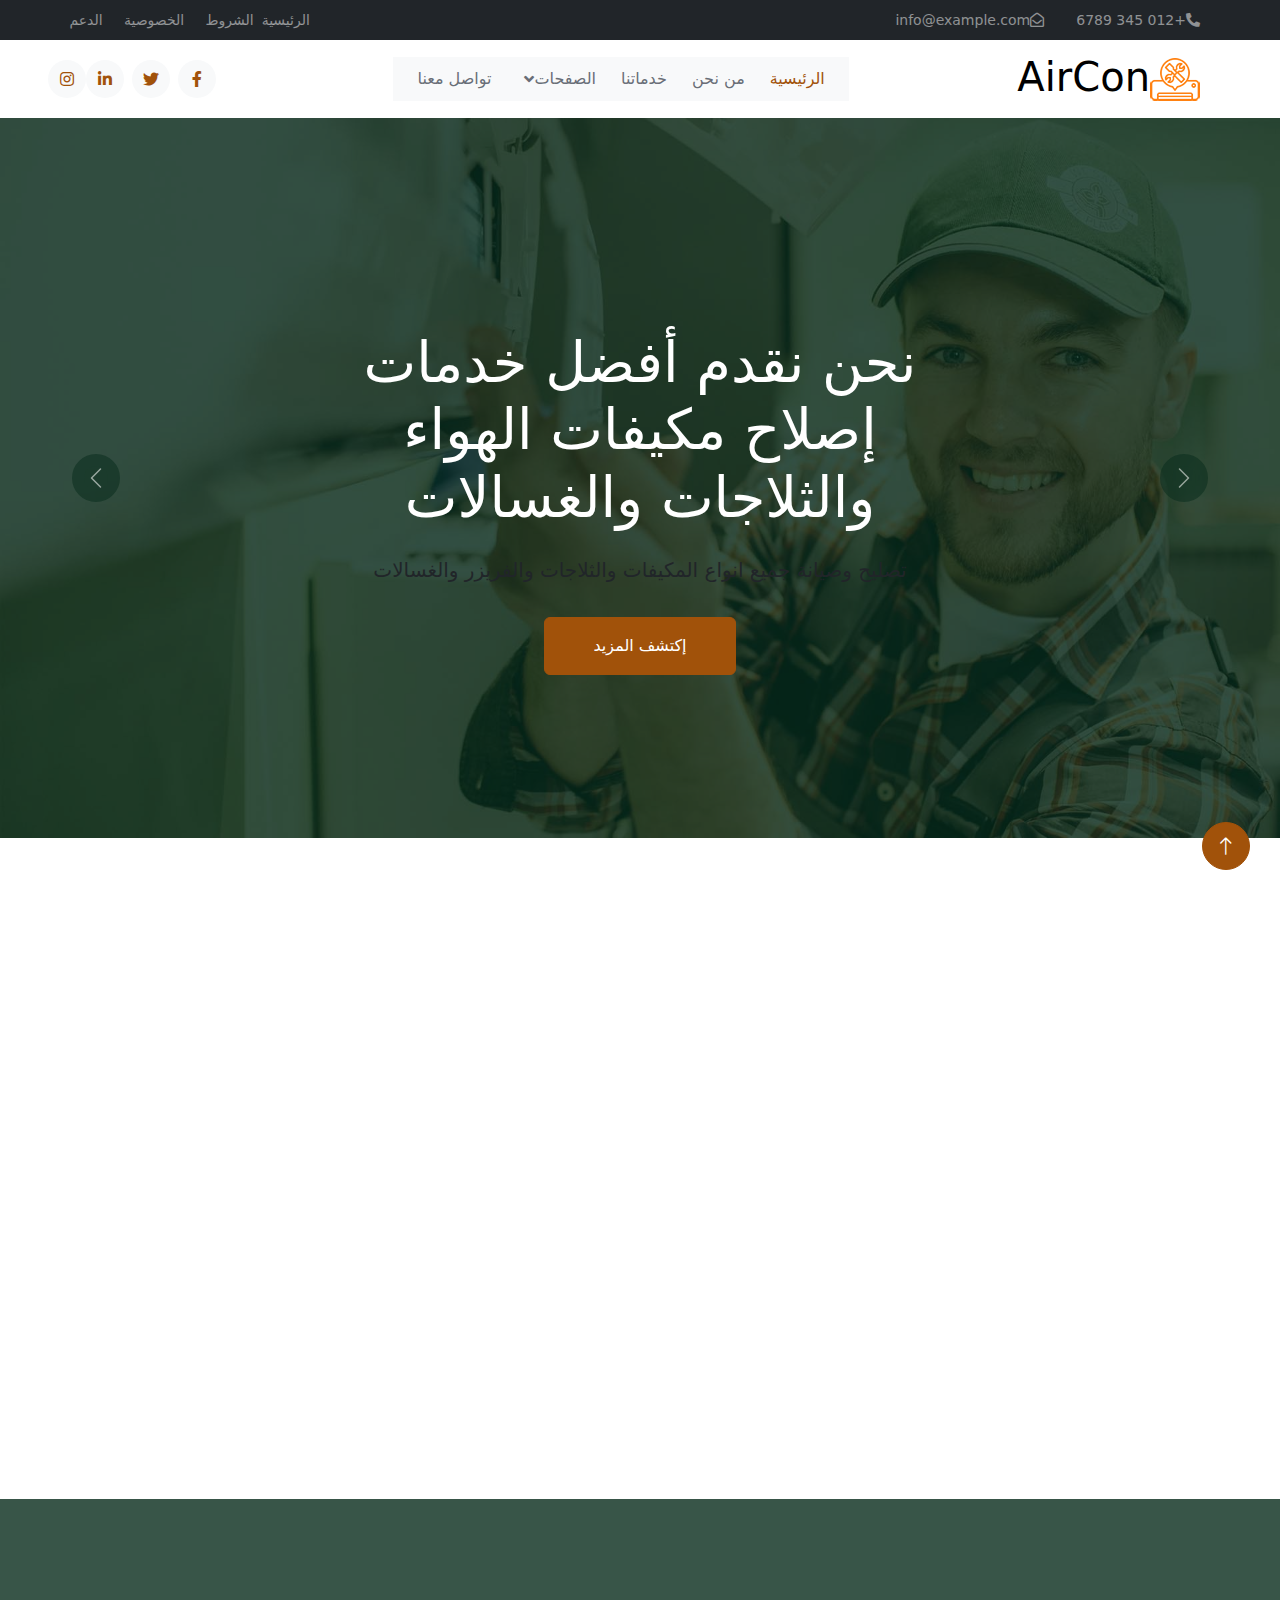
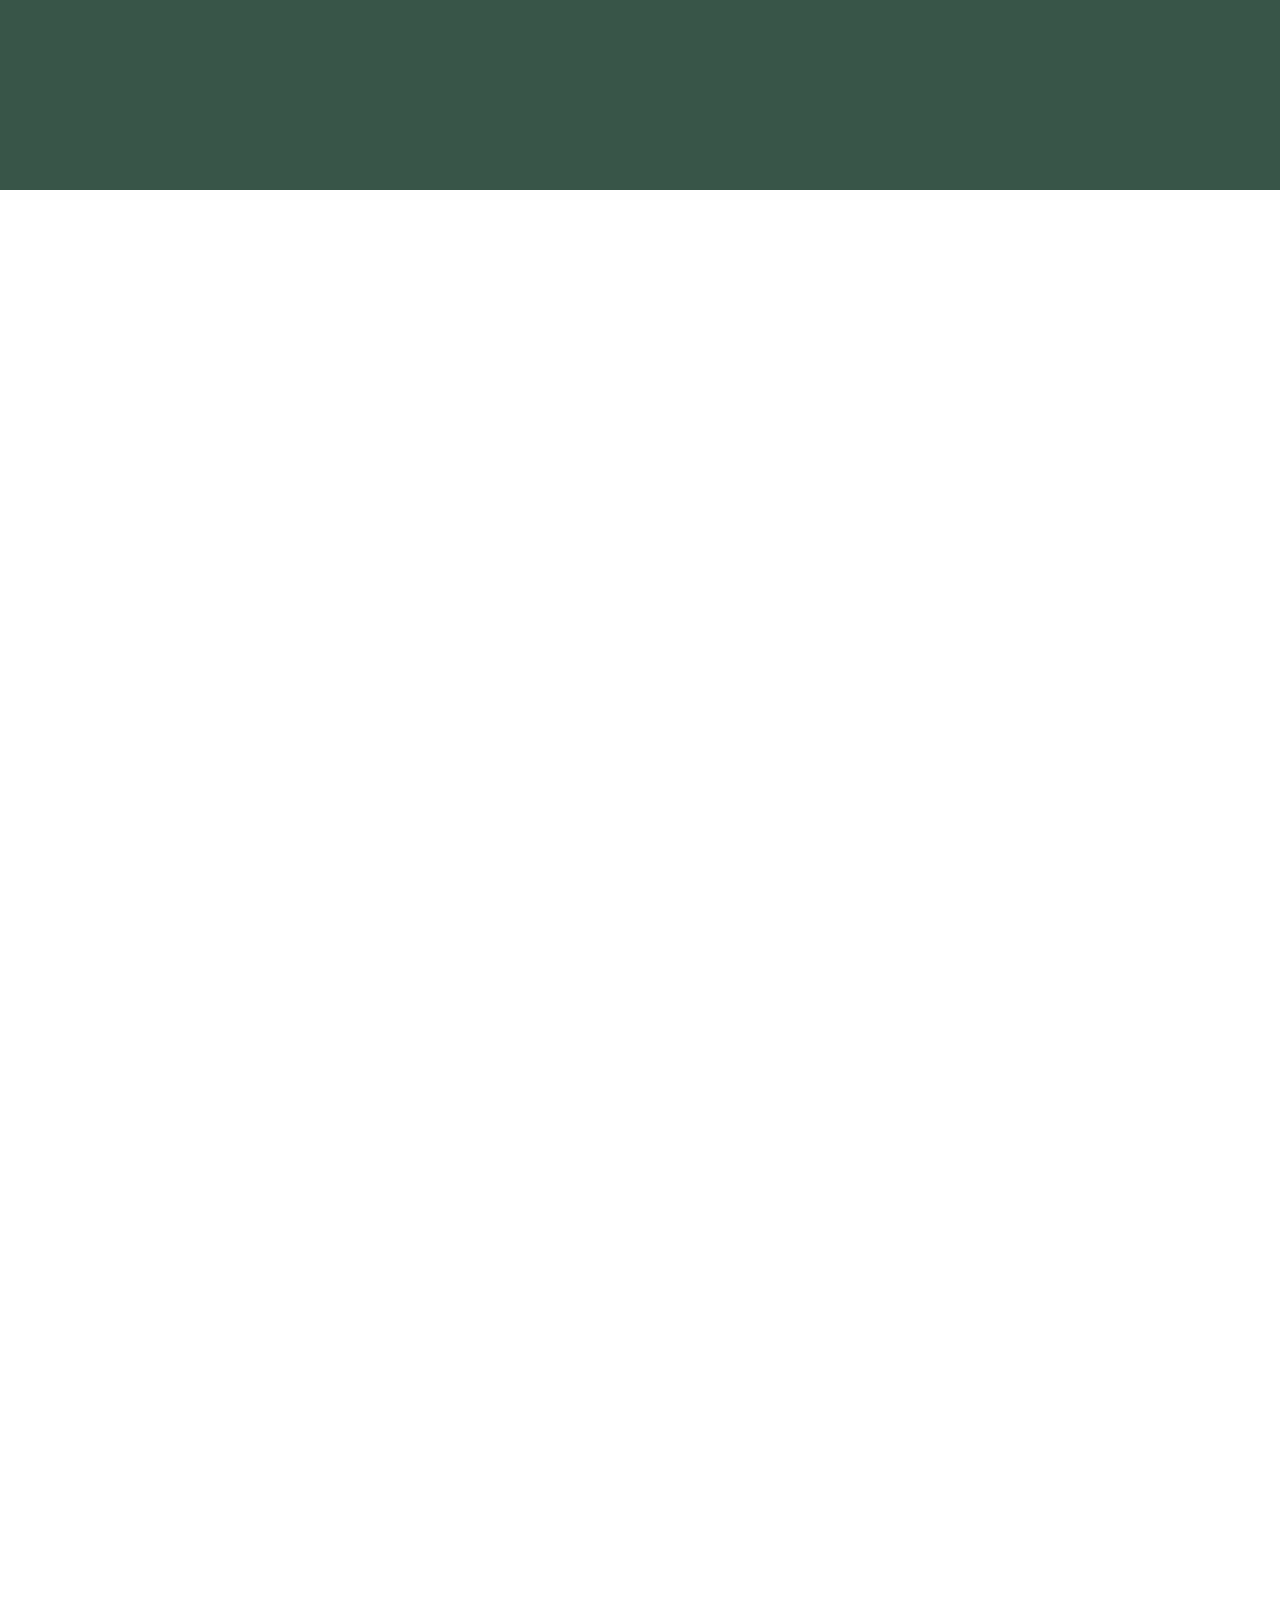
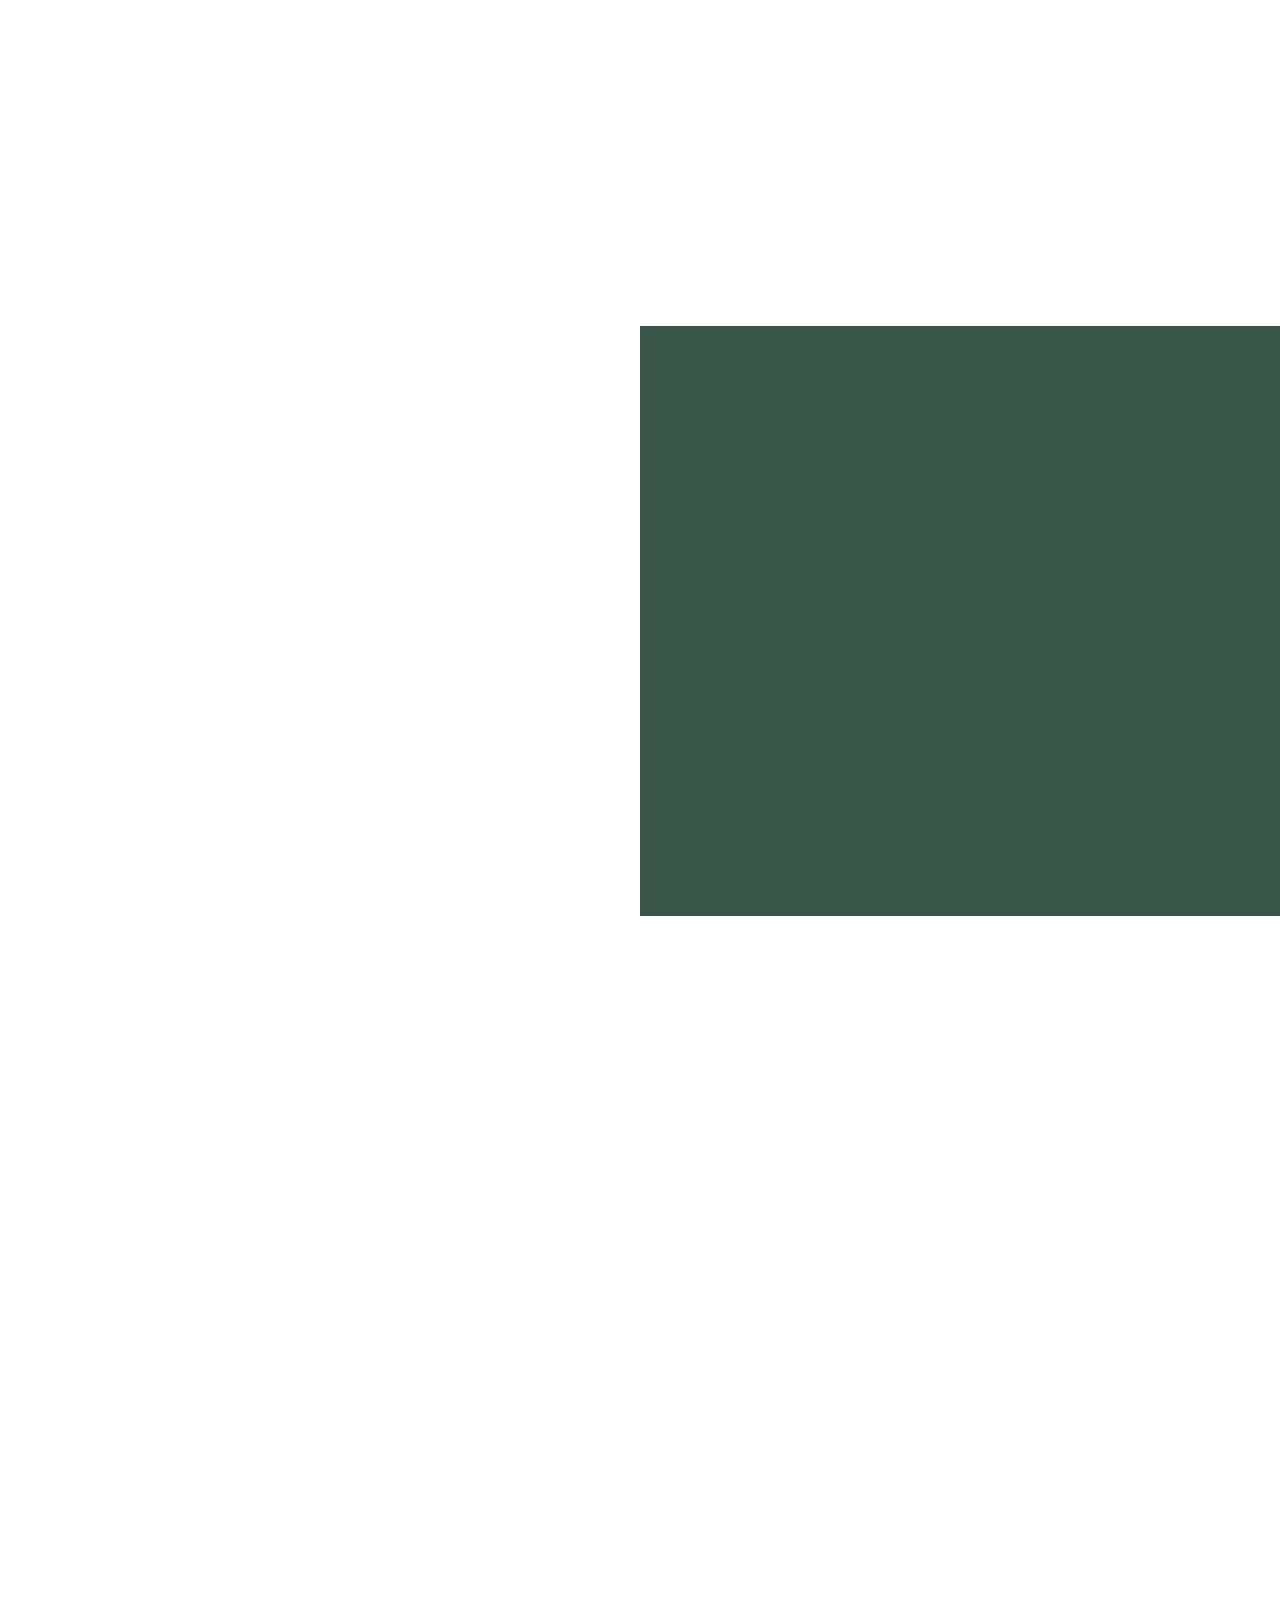
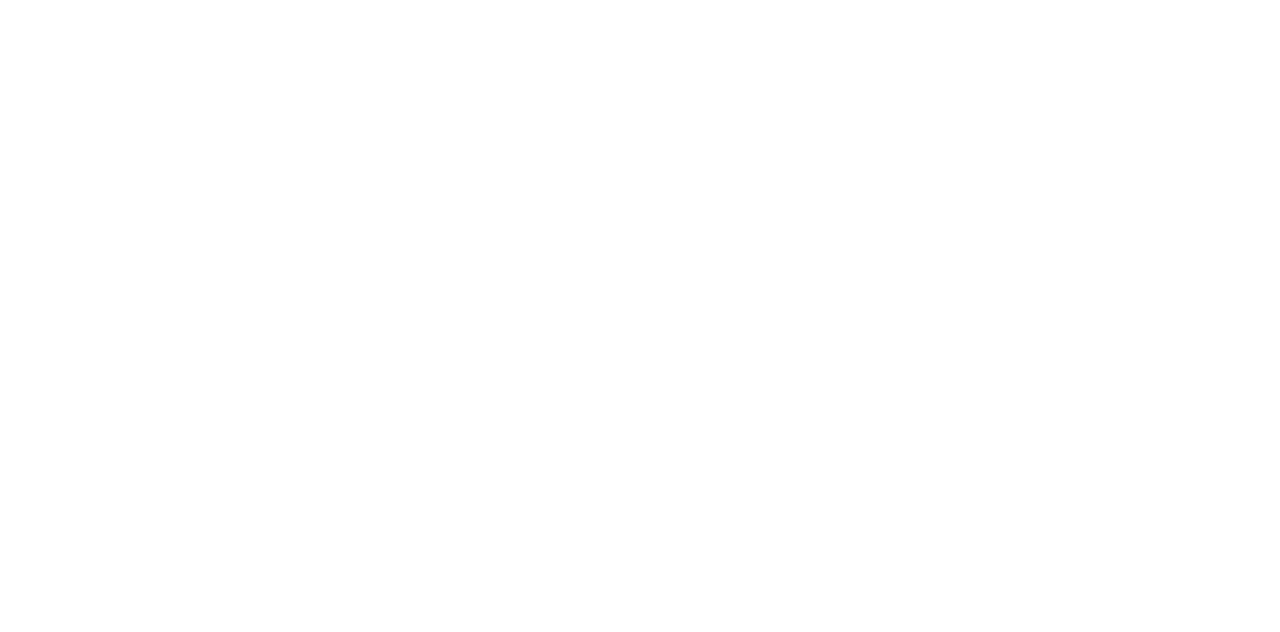
<file: index.html>
<!DOCTYPE html>
<html lang="ar" dir="rtl">
  <head>
    <meta charset="utf-8" />
    <title>AirCon - AC Repair Website Template</title>
    <meta content="width=device-width, initial-scale=1.0" name="viewport" />
    <meta content="" name="keywords" />
    <meta content="" name="description" />

    <!-- Favicon -->
    <link href="img/favicon.ico" rel="icon" />

    <!-- Google Web Fonts -->
    <link rel="preconnect" href="https://fonts.googleapis.com" />
    <link rel="preconnect" href="https://fonts.gstatic.com" crossorigin />
    <link
      href="https://fonts.googleapis.com/css2?family=Roboto+Slab:wght@400;600;800&family=Roboto:wght@400;500;700&display=swap"
      rel="stylesheet"
    />

    <!-- Icon Font Stylesheet -->
    <link
      href="https://cdnjs.cloudflare.com/ajax/libs/font-awesome/5.10.0/css/all.min.css"
      rel="stylesheet"
    />
    <link
      href="https://cdn.jsdelivr.net/npm/bootstrap-icons@1.4.1/font/bootstrap-icons.css"
      rel="stylesheet"
    />

    <!-- Libraries Stylesheet -->
    <link href="lib/animate/animate.min.css" rel="stylesheet" />
    <link href="lib/owlcarousel/assets/owl.carousel.min.css" rel="stylesheet" />

    <!-- Customized Bootstrap Stylesheet -->
    <link href="css/bootstrap.min.css" rel="stylesheet" />

    <!-- Template Stylesheet -->
    <link href="css/style.css" rel="stylesheet" />
  </head>

  <body>
    <!-- Spinner Start -->
    <div
      id="spinner"
      class="show bg-white position-fixed translate-middle w-100 vh-100 top-50 start-50 d-flex align-items-center justify-content-center"
    >
      <div class="spinner-grow text-primary" role="status"></div>
    </div>
    <!-- Spinner End -->

    <!-- Topbar Start -->
    <div
      class="container-fluid bg-dark text-white-50 py-2 px-0 d-none d-lg-block"
    >
      <div class="row gx-0 align-items-center">
        <div class="col-lg-7 px-5 text-start">
          <div class="h-100 d-inline-flex align-items-center me-4">
            <small class="fa fa-phone-alt me-2"></small>
            <small>+012 345 6789</small>
          </div>
          <div class="h-100 d-inline-flex align-items-center me-4">
            <small class="far fa-envelope-open me-2"></small>
            <small>info@example.com</small>
          </div>
        </div>
        <div class="col-lg-5 px-5 text-end">
          <ol class="breadcrumb justify-content-end mb-0">
            <li class="breadcrumb-item">
              <a class="text-white-50 small p-2" href="#">الرئيسية</a>
            </li>
            <li class="breadcrumb-item">
              <a class="text-white-50 small" href="#">الشروط</a>
            </li>
            <li class="breadcrumb-item">
              <a class="text-white-50 small" href="#">الخصوصية</a>
            </li>
            <li class="breadcrumb-item">
              <a class="text-white-50 small" href="#">الدعم</a>
            </li>
          </ol>
        </div>
      </div>
    </div>
    <!-- Topbar End -->

    <!-- Navbar Start -->
    <nav
      class="navbar navbar-expand-lg bg-white navbar-light sticky-top px-4 px-lg-5"
    >
      <a href="index.html" class="navbar-brand d-flex align-items-center">
        <h1 class="m-0">
          <img
            class="img-fluid me-3"
            src="img/icon/icon-02-primary.png"
            alt=""
          />AirCon
        </h1>
      </a>
      <button
        type="button"
        class="navbar-toggler"
        data-bs-toggle="collapse"
        data-bs-target="#navbarCollapse"
      >
        <span class="navbar-toggler-icon"></span>
      </button>
      <div class="collapse navbar-collapse" id="navbarCollapse">
        <div class="navbar-nav mx-auto bg-light pe-4 py-3 py-lg-0">
          <a href="index.html" class="nav-item nav-link active">الرئيسية</a>
          <a href="about.html" class="nav-item nav-link">من نحن</a>
          <a href="service.html" class="nav-item nav-link">خدماتنا</a>
          <div class="nav-item dropdown">
            <a
              href="#"
              class="nav-link dropdown-toggle"
              data-bs-toggle="dropdown"
              >الصفحات</a
            >
            <div class="dropdown-menu bg-light border-0 m-0">
              <a href="feature.html" class="dropdown-item">المزايا</a>
              <a href="quote.html" class="dropdown-item">تجربة خدمات</a>
              <a href="team.html" class="dropdown-item">فريقنا</a>
              <a href="404.html" class="dropdown-item">404 صفحة</a>
            </div>
          </div>
          <a href="contact.html" class="nav-item nav-link">تواصل معنا</a>
        </div>
        <div class="h-100 d-lg-inline-flex align-items-center d-none">
          <a
            class="btn btn-square rounded-circle bg-light text-primary me-2"
            href=""
            ><i class="fab fa-facebook-f"></i
          ></a>
          <a
            class="btn btn-square rounded-circle bg-light text-primary me-2"
            href=""
            ><i class="fab fa-twitter"></i
          ></a>
          <a
            class="btn btn-square rounded-circle bg-light text-primary me-2"
            href=""
            ><i class="fab fa-linkedin-in"></i
          ></a>
          <a
            class="btn btn-square rounded-circle bg-light text-primary me-0"
            href=""
            ><i class="fab fa-instagram"></i
          ></a>
        </div>
      </div>
    </nav>
    <!-- Navbar End -->

    <!-- Carousel Start -->
    <div class="container-fluid p-0 mb-5">
      <div id="header-carousel" class="carousel slide" data-bs-ride="carousel">
        <div class="carousel-inner">
          <div class="carousel-item active">
            <img class="w-100" src="img/carousel-1.jpg" alt="Image" />
            <div class="carousel-caption">
              <div class="container">
                <div class="row justify-content-center">
                  <div class="col-lg-7 pt-5 alinItems">
                    <h1 class="display-4 text-white mb-4 animated slideInDown">
                      نحن نقدم أفضل خدمات إصلاح مكيفات الهواء والثلاجات
                      والغسالات
                    </h1>
                    <p
                      class="fs-5 text-body mb-4 pb-2 mx-sm-5 animated slideInDown"
                    >
                      تصليح وصيانة جميع انواع المكيفات والثلاجات والفريزر
                      والغسالات
                    </p>
                    <a
                      href=""
                      class="btn btn-primary py-3 px-5 animated slideInDown"
                      >إكتشف المزيد</a
                    >
                  </div>
                </div>
              </div>
            </div>
          </div>
          <div class="carousel-item">
            <img class="w-100" src="img/carousel-2.jpg" alt="Image" />
            <div class="carousel-caption">
              <div class="container">
                <div class="row justify-content-center">
                  <div class="col-lg-7 pt-5 alinItems">
                    <h1 class="display-4 text-white mb-4 animated slideInDown">
                      جودة خدمات التدفئة وتكييف الهواء
                    </h1>
                    <p
                      class="fs-5 text-body mb-4 pb-2 mx-sm-5 animated slideInDown"
                    >
                      بعض الفناء الخلفي سيكون في الفناء الخلفي ولهم. كليتا كانت
                      جيدة جدا كانت مجرد مسألة شيئين
                    </p>
                    <a
                      href=""
                      class="btn btn-primary py-3 px-5 animated slideInDown"
                      >إكتشف المزيد</a
                    >
                  </div>
                </div>
              </div>
            </div>
          </div>
        </div>
        <button
          class="carousel-control-prev"
          type="button"
          data-bs-target="#header-carousel"
          data-bs-slide="prev"
        >
          <span class="carousel-control-prev-icon" aria-hidden="true"></span>
          <span class="visually-hidden">Previous</span>
        </button>
        <button
          class="carousel-control-next"
          type="button"
          data-bs-target="#header-carousel"
          data-bs-slide="next"
        >
          <span class="carousel-control-next-icon" aria-hidden="true"></span>
          <span class="visually-hidden">Next</span>
        </button>
      </div>
    </div>
    <!-- Carousel End -->

    <!-- About Start -->
    <div class="container-xxl py-5">
      <div class="container">
        <div class="row g-5 align-items-center">
          <div class="col-lg-6 wow fadeInUp" data-wow-delay="0.5s">
            <div class="h-100">
              <h1 class="display-6 mb-5">
                مرحبًا بكم في أفضل مركز خدمات الصيانه المنزلية
              </h1>
              <div class="row g-4 mb-4">
                <div class="col-sm-6">
                  <div class="d-flex align-items-center">
                    <img
                      class="flex-shrink-0 me-3"
                      src="img/icon/icon-07-primary.png"
                      alt=""
                    />
                    <h5 class="mb-0">خبير فني</h5>
                  </div>
                </div>
                <div class="col-sm-6">
                  <div class="d-flex align-items-center">
                    <img
                      class="flex-shrink-0 me-3"
                      src="img/icon/icon-09-primary.png"
                      alt=""
                    />
                    <h5 class="mb-0">أفضل جودة خدمات</h5>
                  </div>
                </div>
              </div>
              <p class="mb-4">
                Tempor erat elitr rebum at clita. Diam dolor diam ipsum sit.
                Aliqu diam amet diam et eos. Clita erat ipsum et lorem et sit,
                sed stet lorem sit clita duo justo magna dolore erat amet
              </p>
              <div class="border-top mt-4 pt-4">
                <div class="row">
                  <div class="col-sm-6">
                    <div class="d-flex align-items-center">
                      <div class="btn-lg-square bg-primary rounded-circle me-3">
                        <i class="fa fa-phone-alt text-white"></i>
                      </div>
                      <h5 class="mb-0">+012 345 6789</h5>
                    </div>
                  </div>
                  <div class="col-sm-6">
                    <div class="d-flex align-items-center">
                      <div class="btn-lg-square bg-primary rounded-circle me-3">
                        <i class="fa fa-envelope text-white"></i>
                      </div>
                      <h5 class="mb-0">info@example.com</h5>
                    </div>
                  </div>
                </div>
              </div>
            </div>
          </div>
          <div class="col-lg-6">
            <div class="row g-3">
              <div class="col-6 text-end">
                <img
                  class="img-fluid w-75 wow zoomIn"
                  data-wow-delay="0.1s"
                  src="img/about-1.jpg"
                  style="margin-top: 25%"
                />
              </div>
              <div class="col-6 text-start">
                <img
                  class="img-fluid w-100 wow zoomIn"
                  data-wow-delay="0.3s"
                  src="img/about-2.jpg"
                />
              </div>
              <div class="col-6 text-end">
                <img
                  class="img-fluid w-50 wow zoomIn"
                  data-wow-delay="0.5s"
                  src="img/about-3.jpg"
                />
              </div>
              <div class="col-6 text-start">
                <img
                  class="img-fluid w-75 wow zoomIn"
                  data-wow-delay="0.7s"
                  src="img/about-4.jpg"
                />
              </div>
            </div>
          </div>
        </div>
      </div>
    </div>
    <!-- About End -->

    <!-- Facts Start -->
    <div
      class="container-fluid facts my-5 py-5"
      data-parallax="scroll"
      data-image-src="img/carousel-1.jpg"
    >
      <div class="container py-5">
        <div class="row g-5">
          <div class="col-sm-6 col-lg-3 wow fadeIn" data-wow-delay="0.1s">
            <h1 class="display-4 text-white" data-toggle="counter-up">1234</h1>
            <span class="text-primary">عملاء سعداء</span>
          </div>
          <div class="col-sm-6 col-lg-3 wow fadeIn" data-wow-delay="0.3s">
            <h1 class="display-4 text-white" data-toggle="counter-up">1234</h1>
            <span class="text-primary">المشاريع الناجحة</span>
          </div>
          <div class="col-sm-6 col-lg-3 wow fadeIn" data-wow-delay="0.5s">
            <h1 class="display-4 text-white" data-toggle="counter-up">1234</h1>
            <span class="text-primary">الجوائز المحققة</span>
          </div>
          <div class="col-sm-6 col-lg-3 wow fadeIn" data-wow-delay="0.7s">
            <h1 class="display-4 text-white" data-toggle="counter-up">1234</h1>
            <span class="text-primary">أعضاء الفريق</span>
          </div>
        </div>
      </div>
    </div>
    <!-- Facts End -->

    <!-- Features Start -->
    <div class="container-xxl py-5">
      <div class="container">
        <div class="row g-5">
          <div class="col-lg-6 wow fadeInUp" data-wow-delay="0.1s">
            <h1 class="display-6 mb-5">بعض الأسباب لإختيار العملاء لنا</h1>
            <p class="mb-5">
              Tempor erat elitr rebum at clita. Diam dolor diam ipsum sit. Aliqu
              diam amet diam et eos. Clita erat ipsum et lorem et sit, sed stet
              lorem sit clita duo justo magna dolore erat amet
            </p>
            <div class="d-flex mb-5">
              <div
                class="flex-shrink-0 btn-square bg-primary rounded-circle"
                style="width: 90px; height: 90px"
              >
                <img
                  class="img-fluid"
                  src="img/icon/icon-08-light.png"
                  alt=""
                />
              </div>
              <div class="ms-4">
                <h5 class="mb-3">مركز خدمة موثوق</h5>
                <span
                  >Tempor erat elitr rebum at clita. Diam dolor diam ipsum sit.
                  Aliqu diam amet diam et eos.</span
                >
              </div>
            </div>
            <div class="d-flex mb-5">
              <div
                class="flex-shrink-0 btn-square bg-primary rounded-circle"
                style="width: 90px; height: 90px"
              >
                <img
                  class="img-fluid"
                  src="img/icon/icon-10-light.png"
                  alt=""
                />
              </div>
              <div class="ms-4">
                <h5 class="mb-3">سعر مناسب</h5>
                <span
                  >Tempor erat elitr rebum at clita. Diam dolor diam ipsum sit.
                  Aliqu diam amet diam et eos.</span
                >
              </div>
            </div>
            <div class="d-flex mb-0">
              <div
                class="flex-shrink-0 btn-square bg-primary rounded-circle"
                style="width: 90px; height: 90px"
              >
                <img
                  class="img-fluid"
                  src="img/icon/icon-06-light.png"
                  alt=""
                />
              </div>
              <div class="ms-4">
                <h5 class="mb-3">24/7 دعم</h5>
                <span
                  >Tempor erat elitr rebum at clita. Diam dolor diam ipsum sit.
                  Aliqu diam amet diam et eos.</span
                >
              </div>
            </div>
          </div>
          <div class="col-lg-6 wow fadeInUp" data-wow-delay="0.5s">
            <div
              class="position-relative rounded overflow-hidden h-100"
              style="min-height: 400px"
            >
              <img
                class="position-absolute w-100 h-100"
                src="img/feature.jpg"
                alt=""
                style="object-fit: cover"
              />
            </div>
          </div>
        </div>
      </div>
    </div>
    <!-- Features End -->

    <!-- Service Start -->
    <div class="container-xxl py-5">
      <div class="container">
        <div
          class="text-center mx-auto wow fadeInUp"
          data-wow-delay="0.1s"
          style="max-width: 500px"
        >
          <h1 class="display-6 mb-5">نحن نقدم خدمات صيانه احترافية</h1>
        </div>
        <div class="row g-4 justify-content-center">
          <div class="col-lg-4 col-md-6 wow fadeInUp" data-wow-delay="0.1s">
            <div class="service-item">
              <img class="img-fluid" src="img/service-1.jpg" alt="" />
              <div class="d-flex align-items-center bg-light">
                <div class="service-icon flex-shrink-0 bg-primary">
                  <img
                    class="img-fluid"
                    src="img/icon/icon-01-light.png"
                    alt=""
                  />
                </div>
                <a class="h4 mx-4 mb-0" href="">تركيب مكيفات</a>
              </div>
            </div>
          </div>
          <div class="col-lg-4 col-md-6 wow fadeInUp" data-wow-delay="0.3s">
            <div class="service-item">
              <img class="img-fluid" src="img/service-2.jpg" alt="" />
              <div class="d-flex align-items-center bg-light">
                <div class="service-icon flex-shrink-0 bg-primary">
                  <img
                    class="img-fluid"
                    src="img/icon/icon-02-light.png"
                    alt=""
                  />
                </div>
                <a class="h4 mx-4 mb-0" href="">خدمات التبريد</a>
              </div>
            </div>
          </div>
          <div class="col-lg-4 col-md-6 wow fadeInUp" data-wow-delay="0.5s">
            <div class="service-item">
              <img class="img-fluid" src="img/service-3.jpg" alt="" />
              <div class="d-flex align-items-center bg-light">
                <div class="service-icon flex-shrink-0 bg-primary">
                  <img
                    class="img-fluid"
                    src="img/icon/icon-03-light.png"
                    alt=""
                  />
                </div>
                <a class="h4 mx-4 mb-0" href="">خدمات التدفئة</a>
              </div>
            </div>
          </div>
          <div class="col-lg-4 col-md-6 wow fadeInUp" data-wow-delay="0.1s">
            <div class="service-item">
              <img class="img-fluid" src="img/service-4.jpg" alt="" />
              <div class="d-flex align-items-center bg-light">
                <div class="service-icon flex-shrink-0 bg-primary">
                  <img
                    class="img-fluid"
                    src="img/icon/icon-04-light.png"
                    alt=""
                  />
                </div>
                <a class="h4 mx-4 mb-0" href="">صيانه غساله</a>
              </div>
            </div>
          </div>
          <div class="col-lg-4 col-md-6 wow fadeInUp" data-wow-delay="0.3s">
            <div class="service-item">
              <img class="img-fluid" src="img/service-5.jpg" alt="" />
              <div class="d-flex align-items-center bg-light">
                <div class="service-icon flex-shrink-0 bg-primary">
                  <img
                    class="img-fluid"
                    src="img/icon/icon-05-light.png"
                    alt=""
                  />
                </div>
                <a class="h4 mx-4 mb-0" href="">صيانه ثلاجه</a>
              </div>
            </div>
          </div>
          <div class="col-lg-4 col-md-6 wow fadeInUp" data-wow-delay="0.5s">
            <div class="service-item">
              <img class="img-fluid" src="img/service-6.jpg" alt="" />
              <div class="d-flex align-items-center bg-light">
                <div class="service-icon flex-shrink-0 bg-primary">
                  <img
                    class="img-fluid"
                    src="img/icon/icon-06-light.png"
                    alt=""
                  />
                </div>
                <a class="h4 mx-4 mb-0" href="">صيانه فريزر</a>
              </div>
            </div>
          </div>
        </div>
      </div>
    </div>
    <!-- Service End -->

    <!-- Quote Start -->
    <div class="container-fluid overflow-hidden my-5 px-lg-0">
      <div class="container quote px-lg-0">
        <div class="row g-0 mx-lg-0">
          <div
            class="col-lg-6 quote-text"
            data-parallax="scroll"
            data-image-src="img/carousel-1.jpg"
          >
            <div
              class="h-100 px-4 px-sm-5 ps-lg-0 wow fadeIn"
              data-wow-delay="0.1s"
            >
              <h1 class="text-white mb-4">للأفراد والمؤسسات</h1>
              <p class="text-light mb-5">
                Tempor erat elitr rebum at clita. Diam dolor diam ipsum sit.
                Aliqu diam amet diam et eos. Clita erat ipsum et lorem et sit,
                sed stet lorem sit clita duo justo magna dolore erat amet
              </p>
              <a href="" class="align-self-start btn btn-primary py-3 px-5"
                >للمزيد</a
              >
            </div>
          </div>
          <div
            class="col-lg-6 quote-form"
            data-parallax="scroll"
            data-image-src="img/carousel-2.jpg"
          >
            <div
              class="h-100 px-4 px-sm-5 pe-lg-0 wow fadeIn"
              data-wow-delay="0.5s"
            >
              <div class="bg-white p-4 p-sm-5">
                <div class="row g-3">
                  <div class="col-sm-6">
                    <div class="form-floating">
                      <input
                        type="text"
                        class="form-control"
                        id="gname"
                        placeholder="Gurdian Name"
                      />
                      <label for="gname">الإسم</label>
                    </div>
                  </div>
                  <div class="col-sm-6">
                    <div class="form-floating">
                      <input
                        type="email"
                        class="form-control"
                        id="gmail"
                        placeholder="Gurdian Email"
                      />
                      <label for="gmail">الإيميل</label>
                    </div>
                  </div>
                  <div class="col-sm-6">
                    <div class="form-floating">
                      <input
                        type="text"
                        class="form-control"
                        id="cname"
                        placeholder="Child Name"
                      />
                      <label for="cname">رقم الموبيل</label>
                    </div>
                  </div>
                  <div class="col-sm-6">
                    <div class="form-floating">
                      <input
                        type="text"
                        class="form-control"
                        id="cage"
                        placeholder="Child Age"
                      />
                      <label for="cage">نوع الخدمة</label>
                    </div>
                  </div>
                  <div class="col-12">
                    <div class="form-floating">
                      <textarea
                        class="form-control"
                        placeholder="Leave a message here"
                        id="message"
                        style="height: 80px"
                      ></textarea>
                      <label for="message">تفاصيل</label>
                    </div>
                  </div>
                  <div class="col-12">
                    <button class="btn btn-primary py-3 px-5" type="submit">
                      إحصل على خدمة مجانية
                    </button>
                  </div>
                </div>
              </div>
            </div>
          </div>
        </div>
      </div>
    </div>
    <!-- Quote End -->

    <!-- Team Start -->
    <div class="container-xxl py-5">
      <div class="container">
        <div
          class="text-center mx-auto wow fadeInUp"
          data-wow-delay="0.1s"
          style="max-width: 500px"
        >
          <h1 class="display-6 mb-5">تعرف على أعضاء فريقنا المحترفين</h1>
        </div>
        <div class="row g-4">
          <div class="col-lg-3 col-md-6 wow fadeInUp" data-wow-delay="0.1s">
            <div class="team-item">
              <div class="team-img position-relative overflow-hidden">
                <img class="img-fluid" src="img/team-1.jpg" alt="" />
                <div class="team-social">
                  <a
                    class="btn btn-square btn-primary rounded-circle m-1"
                    href=""
                    ><i class="fab fa-facebook-f"></i
                  ></a>
                  <a
                    class="btn btn-square btn-primary rounded-circle m-1"
                    href=""
                    ><i class="fab fa-twitter"></i
                  ></a>
                  <a
                    class="btn btn-square btn-primary rounded-circle m-1"
                    href=""
                    ><i class="fab fa-instagram"></i
                  ></a>
                </div>
              </div>
              <div class="bg-light text-center p-4">
                <h5>الإسم كامل</h5>
                <span class="text-primary">الإختصاص</span>
              </div>
            </div>
          </div>
          <div class="col-lg-3 col-md-6 wow fadeInUp" data-wow-delay="0.3s">
            <div class="team-item">
              <div class="team-img position-relative overflow-hidden">
                <img class="img-fluid" src="img/team-2.jpg" alt="" />
                <div class="team-social">
                  <a
                    class="btn btn-square btn-primary rounded-circle m-1"
                    href=""
                    ><i class="fab fa-facebook-f"></i
                  ></a>
                  <a
                    class="btn btn-square btn-primary rounded-circle m-1"
                    href=""
                    ><i class="fab fa-twitter"></i
                  ></a>
                  <a
                    class="btn btn-square btn-primary rounded-circle m-1"
                    href=""
                    ><i class="fab fa-instagram"></i
                  ></a>
                </div>
              </div>
              <div class="bg-light text-center p-4">
                <h5>الإسم كامل</h5>
                <span class="text-primary">الإختصاص</span>
              </div>
            </div>
          </div>
          <div class="col-lg-3 col-md-6 wow fadeInUp" data-wow-delay="0.5s">
            <div class="team-item">
              <div class="team-img position-relative overflow-hidden">
                <img class="img-fluid" src="img/team-3.jpg" alt="" />
                <div class="team-social">
                  <a
                    class="btn btn-square btn-primary rounded-circle m-1"
                    href=""
                    ><i class="fab fa-facebook-f"></i
                  ></a>
                  <a
                    class="btn btn-square btn-primary rounded-circle m-1"
                    href=""
                    ><i class="fab fa-twitter"></i
                  ></a>
                  <a
                    class="btn btn-square btn-primary rounded-circle m-1"
                    href=""
                    ><i class="fab fa-instagram"></i
                  ></a>
                </div>
              </div>
              <div class="bg-light text-center p-4">
                <h5>الإسم كامل</h5>
                <span class="text-primary">الإختصاص</span>
              </div>
            </div>
          </div>
          <div class="col-lg-3 col-md-6 wow fadeInUp" data-wow-delay="0.7s">
            <div class="team-item">
              <div class="team-img position-relative overflow-hidden">
                <img class="img-fluid" src="img/team-4.jpg" alt="" />
                <div class="team-social">
                  <a
                    class="btn btn-square btn-primary rounded-circle m-1"
                    href=""
                    ><i class="fab fa-facebook-f"></i
                  ></a>
                  <a
                    class="btn btn-square btn-primary rounded-circle m-1"
                    href=""
                    ><i class="fab fa-twitter"></i
                  ></a>
                  <a
                    class="btn btn-square btn-primary rounded-circle m-1"
                    href=""
                    ><i class="fab fa-instagram"></i
                  ></a>
                </div>
              </div>
              <div class="bg-light text-center p-4">
                <h5>الإسم كامل</h5>
                <span class="text-primary">الإختصاص</span>
              </div>
            </div>
          </div>
        </div>
      </div>
    </div>
    <!-- Team End -->

    <!-- Footer Start -->
    <div
      class="container-fluid bg-dark footer mt-5 pt-5 wow fadeIn"
      data-wow-delay="0.1s"
    >
      <div class="container py-5">
        <div class="row g-5">
          <div class="col-md-6">
            <h1 class="text-white mb-4">
              <img
                class="img-fluid me-3"
                src="img/icon/icon-02-light.png"
                alt=""
              />AirCon
            </h1>
            <span
              >Diam dolor diam ipsum sit. Aliqu diam amet diam et eos. Clita
              erat ipsum et lorem et sit, sed stet lorem sit clita. Diam dolor
              diam ipsum sit. Aliqu diam amet diam et eos. Clita erat ipsum et
              lorem et sit.</span
            >
          </div>
          <div class="col-md-6">
            <h5 class="text-light mb-4">النشرة الإخبارية</h5>
            <p>Clita erat ipsum et lorem et sit, sed stet lorem sit clita.</p>
            <div class="position-relative">
              <input
                class="form-control bg-transparent w-100 py-3 ps-4 pe-5"
                type="text"
                placeholder="Your email"
              />
              <button
                type="button"
                class="btn btn-primary py-2 px-3 position-absolute top-0 end-0 mt-2 me-2"
              >
                SignUp
              </button>
            </div>
          </div>
          <div class="col-lg-3 col-md-6">
            <h5 class="text-light mb-4">ابقى على تواصل</h5>
            <p>
              <i class="fa fa-map-marker-alt me-3"></i>123 Street, New York, USA
            </p>
            <p><i class="fa fa-phone-alt me-3"></i>+012 345 67890</p>
            <p><i class="fa fa-envelope me-3"></i>info@example.com</p>
          </div>
          <div class="col-lg-3 col-md-6">
            <h5 class="text-light text mb-4">خدماتنا</h5>
            <div class="txtalin">
              <a class="btn btn-link" href="">صيانه مكيفات</a>
              <a class="btn btn-link" href="">صيانه غسالات</a>
              <a class="btn btn-link" href="">صيانه ثلاجات</a>
              <a class="btn btn-link" href="">صيانة فريزر</a>
            </div>
          </div>
          <div class="col-lg-3 col-md-6">
            <h5 class="text-light mb-4">روابط سريعه</h5>
            <div class="txtalin">
              <a class="btn btn-link" href="">من نحن</a>
              <a class="btn btn-link" href="">تواصل معنا</a>
              <a class="btn btn-link" href="">خدماتنا</a>
              <a class="btn btn-link" href="">الشروط والأحكام</a>
            </div>
          </div>
          <div class="col-lg-3 col-md-6">
            <h5 class="text-light mb-4">تابعنا</h5>
            <div class="d-flex">
              <a class="btn btn-square rounded-circle me-1" href=""
                ><i class="fab fa-twitter"></i
              ></a>
              <a class="btn btn-square rounded-circle me-1" href=""
                ><i class="fab fa-facebook-f"></i
              ></a>
              <a class="btn btn-square rounded-circle me-1" href=""
                ><i class="fab fa-youtube"></i
              ></a>
              <a class="btn btn-square rounded-circle me-1" href=""
                ><i class="fab fa-linkedin-in"></i
              ></a>
            </div>
          </div>
        </div>
      </div>
      <div class="container-fluid copyright">
        <div class="container">
          <div class="row">
            <div
              class="col-md-6 text-center text-md-start mb-3 mb-md-0 txtafoterRight"
            >
              &copy; <a href="#">AirCon</a>, جميع الحقوق محفوظه.
            </div>
            <div class="col-md-6 text-center text-md-end txtafoterLeft">
              صمم بواسطة
              <a href="https://htmlcodex.com">HTML Codex</a>
            </div>
          </div>
        </div>
      </div>
    </div>
    <!-- Footer End -->

    <!-- Back to Top -->
    <a
      href="#"
      class="btn btn-lg btn-primary btn-lg-square rounded-circle back-to-top"
      ><i class="bi bi-arrow-up"></i
    ></a>

    <!-- JavaScript Libraries -->
    <script src="js/jquery.min.js"></script>
    <script src="js//bootstrap.bundle.min.js"></script>
    <!-- <script src="https://code.jquery.com/jquery-3.4.1.min.js"></script>
    <script
      src="https://cdn.jsdelivr.net/npm/bootstrap@5.0.2/dist/js/bootstrap.bundle.min.js"
      integrity="sha384-MrcW6ZMFYlzcLA8Nl+NtUVF0sA7MsXsP1UyJoMp4YLEuNSfAP+JcXn/tWtIaxVXM"
      crossorigin="anonymous"
    ></script> -->
    <script src="lib/wow/wow.min.js"></script>
    <script src="lib/easing/easing.min.js"></script>
    <script src="lib/waypoints/waypoints.min.js"></script>
    <script src="lib/owlcarousel/owl.carousel.min.js"></script>
    <script src="lib/counterup/counterup.min.js"></script>
    <script src="lib/parallax/parallax.min.js"></script>

    <!-- Template Javascript -->
    <script src="js/main.js"></script>
  </body>
</html>
</file>
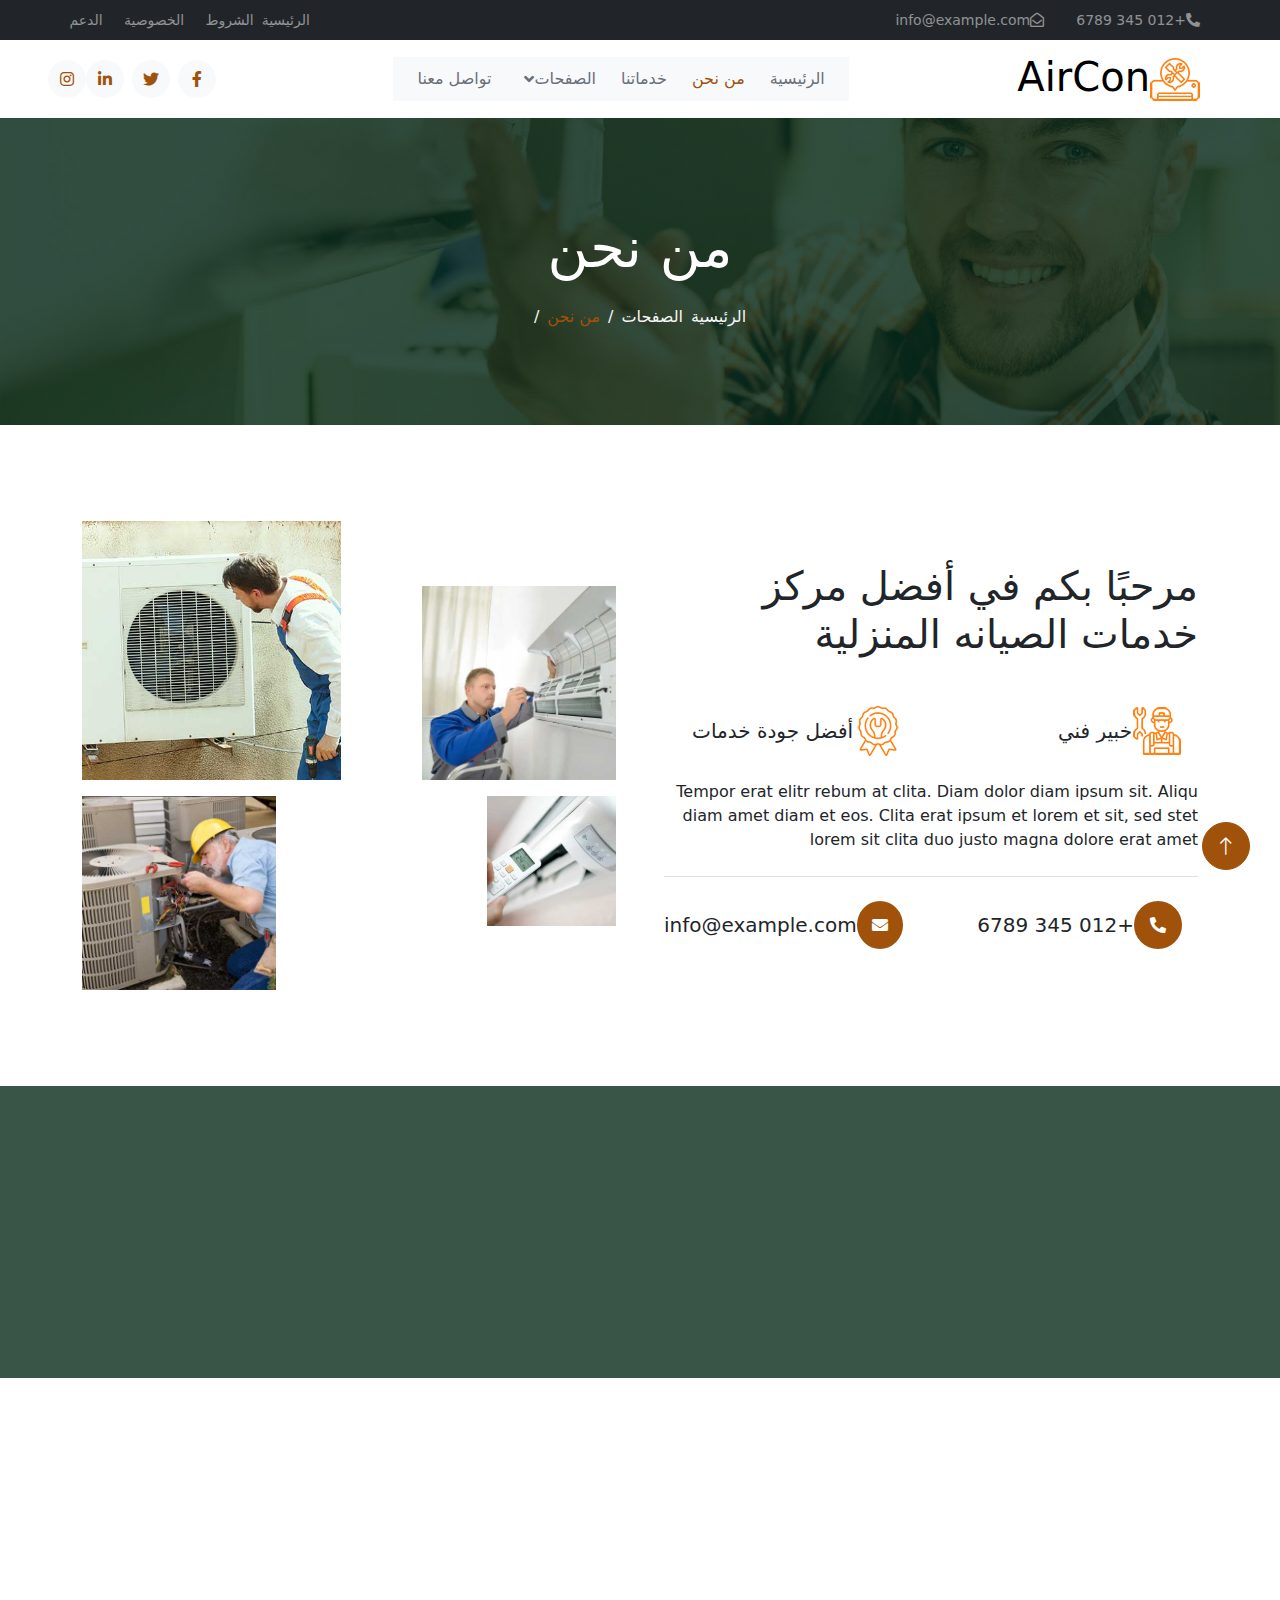
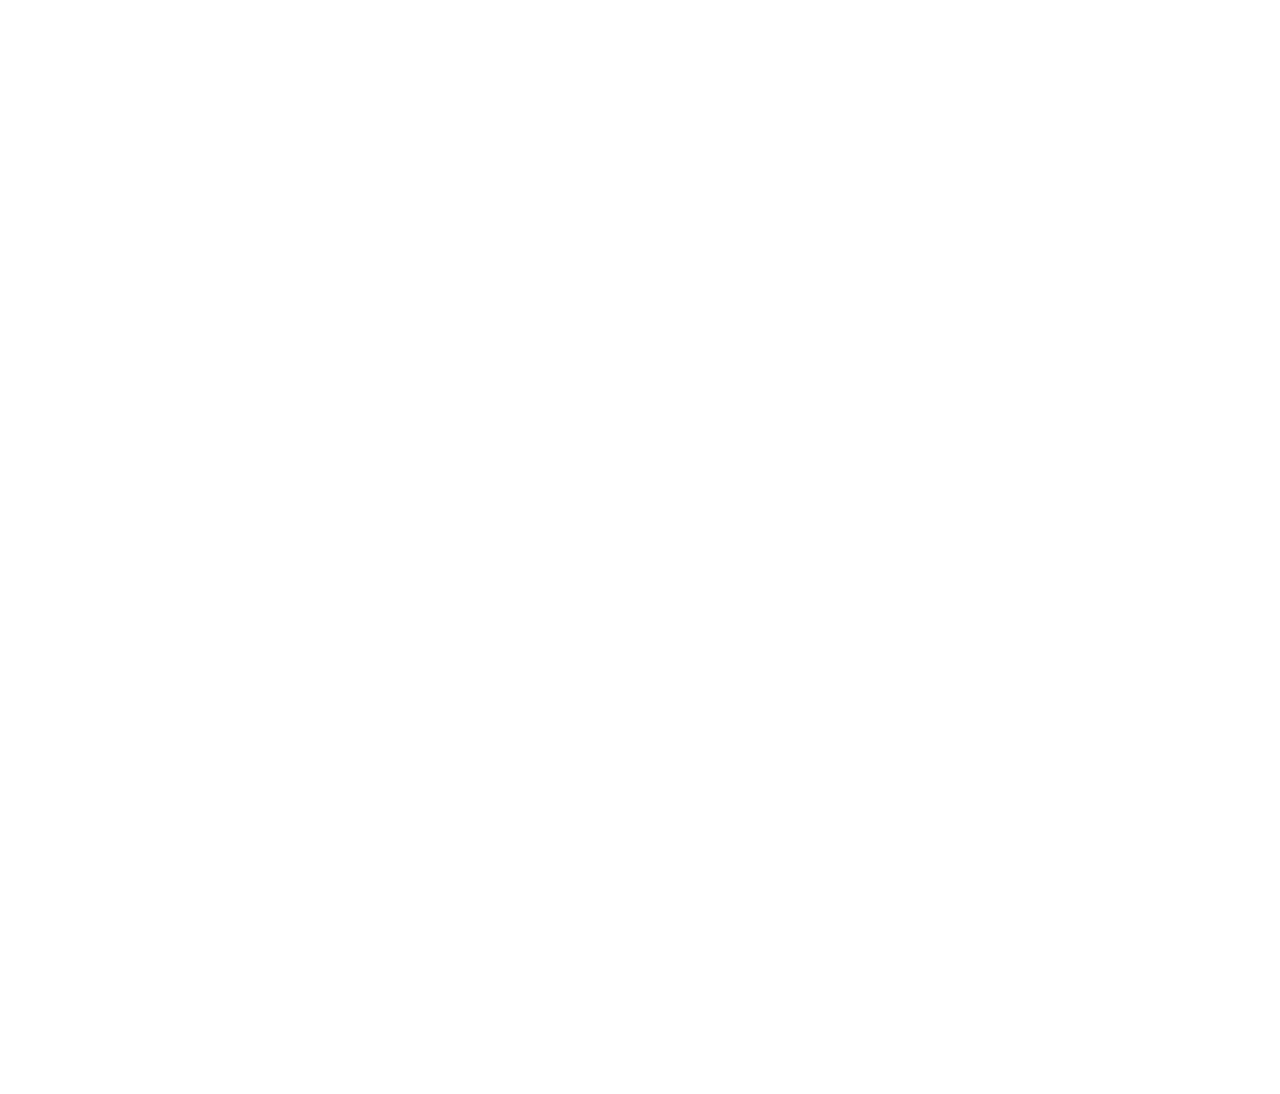
<file: about.html>
<!DOCTYPE html>
<html lang="ar" dir="rtl">
  <head>
    <meta charset="utf-8" />
    <title>AirCon - AC Repair Website Template</title>
    <meta content="width=device-width, initial-scale=1.0" name="viewport" />
    <meta content="" name="keywords" />
    <meta content="" name="description" />

    <!-- Favicon -->
    <link href="img/favicon.ico" rel="icon" />

    <!-- Google Web Fonts -->
    <link rel="preconnect" href="https://fonts.googleapis.com" />
    <link rel="preconnect" href="https://fonts.gstatic.com" crossorigin />
    <link
      href="https://fonts.googleapis.com/css2?family=Roboto+Slab:wght@400;600;800&family=Roboto:wght@400;500;700&display=swap"
      rel="stylesheet"
    />

    <!-- Icon Font Stylesheet -->
    <link
      href="https://cdnjs.cloudflare.com/ajax/libs/font-awesome/5.10.0/css/all.min.css"
      rel="stylesheet"
    />
    <link
      href="https://cdn.jsdelivr.net/npm/bootstrap-icons@1.4.1/font/bootstrap-icons.css"
      rel="stylesheet"
    />

    <!-- Libraries Stylesheet -->
    <link href="lib/animate/animate.min.css" rel="stylesheet" />
    <link href="lib/owlcarousel/assets/owl.carousel.min.css" rel="stylesheet" />

    <!-- Customized Bootstrap Stylesheet -->
    <link href="css/bootstrap.min.css" rel="stylesheet" />

    <!-- Template Stylesheet -->
    <link href="css/style.css" rel="stylesheet" />
  </head>

  <body>
    <!-- Spinner Start -->
    <div
      id="spinner"
      class="show bg-white position-fixed translate-middle w-100 vh-100 top-50 start-50 d-flex align-items-center justify-content-center"
    >
      <div class="spinner-grow text-primary" role="status"></div>
    </div>
    <!-- Spinner End -->

    <!-- Topbar Start -->
    <div
      class="container-fluid bg-dark text-white-50 py-2 px-0 d-none d-lg-block"
    >
      <div class="row gx-0 align-items-center">
        <div class="col-lg-7 px-5 text-start">
          <div class="h-100 d-inline-flex align-items-center me-4">
            <small class="fa fa-phone-alt me-2"></small>
            <small>+012 345 6789</small>
          </div>
          <div class="h-100 d-inline-flex align-items-center me-4">
            <small class="far fa-envelope-open me-2"></small>
            <small>info@example.com</small>
          </div>
        </div>
        <div class="col-lg-5 px-5 text-end">
          <ol class="breadcrumb justify-content-end mb-0">
            <li class="breadcrumb-item">
              <a class="text-white-50 small p-2" href="#">الرئيسية</a>
            </li>
            <li class="breadcrumb-item">
              <a class="text-white-50 small" href="#">الشروط</a>
            </li>
            <li class="breadcrumb-item">
              <a class="text-white-50 small" href="#">الخصوصية</a>
            </li>
            <li class="breadcrumb-item">
              <a class="text-white-50 small" href="#">الدعم</a>
            </li>
          </ol>
        </div>
      </div>
    </div>
    <!-- Topbar End -->

    <!-- Navbar Start -->
    <nav
      class="navbar navbar-expand-lg bg-white navbar-light sticky-top px-4 px-lg-5"
    >
      <a href="index.html" class="navbar-brand d-flex align-items-center">
        <h1 class="m-0">
          <img
            class="img-fluid me-3"
            src="img/icon/icon-02-primary.png"
            alt=""
          />AirCon
        </h1>
      </a>
      <button
        type="button"
        class="navbar-toggler"
        data-bs-toggle="collapse"
        data-bs-target="#navbarCollapse"
      >
        <span class="navbar-toggler-icon"></span>
      </button>
      <div class="collapse navbar-collapse" id="navbarCollapse">
        <div class="navbar-nav mx-auto bg-light pe-4 py-3 py-lg-0">
          <a href="index.html" class="nav-item nav-link">الرئيسية</a>
          <a href="about.html" class="nav-item nav-link active">من نحن</a>
          <a href="service.html" class="nav-item nav-link">خدماتنا</a>
          <div class="nav-item dropdown">
            <a
              href="#"
              class="nav-link dropdown-toggle"
              data-bs-toggle="dropdown"
              >الصفحات</a
            >
            <div class="dropdown-menu bg-light border-0 m-0">
              <a href="feature.html" class="dropdown-item">المزايا</a>
              <a href="quote.html" class="dropdown-item">تجربة خدمات</a>
              <a href="team.html" class="dropdown-item">فريقنا</a>
            </div>
          </div>
          <a href="contact.html" class="nav-item nav-link">تواصل معنا</a>
        </div>
        <div class="h-100 d-lg-inline-flex align-items-center d-none">
          <a
            class="btn btn-square rounded-circle bg-light text-primary me-2"
            href=""
            ><i class="fab fa-facebook-f"></i
          ></a>
          <a
            class="btn btn-square rounded-circle bg-light text-primary me-2"
            href=""
            ><i class="fab fa-twitter"></i
          ></a>
          <a
            class="btn btn-square rounded-circle bg-light text-primary me-2"
            href=""
            ><i class="fab fa-linkedin-in"></i
          ></a>
          <a
            class="btn btn-square rounded-circle bg-light text-primary me-0"
            href=""
            ><i class="fab fa-instagram"></i
          ></a>
        </div>
      </div>
    </nav>
    <!-- Navbar End -->

    <!-- Page Header Start -->
    <div
      class="container-fluid page-header py-5 mb-5 wow fadeIn"
      data-wow-delay="0.1s"
    >
      <div class="container text-center py-5">
        <h1 class="display-4 text-white animated slideInDown mb-4">من نحن</h1>
        <nav aria-label="breadcrumb animated slideInDown">
          <ol class="breadcrumb justify-content-center mb-0">
            <li class="breadcrumb-item px-2"><a href="#">الرئيسية</a></li>
            <li class="breadcrumb-item"><a href="#">الصفحات</a></li>
            <li class="breadcrumb-item active" aria-current="page">من نحن</li>
          </ol>
        </nav>
      </div>
    </div>
    <!-- Page Header End -->

    <!-- About Start -->
    <div class="container-xxl py-5">
      <div class="container">
        <div class="row g-5 align-items-center">
          <div class="col-lg-6 wow fadeInUp" data-wow-delay="0.5s">
            <div class="h-100">
              <h1 class="display-6 mb-5">
                مرحبًا بكم في أفضل مركز خدمات الصيانه المنزلية
              </h1>
              <div class="row g-4 mb-4">
                <div class="col-sm-6">
                  <div class="d-flex align-items-center">
                    <img
                      class="flex-shrink-0 me-3"
                      src="img/icon/icon-07-primary.png"
                      alt=""
                    />
                    <h5 class="mb-0">خبير فني</h5>
                  </div>
                </div>
                <div class="col-sm-6">
                  <div class="d-flex align-items-center">
                    <img
                      class="flex-shrink-0 me-3"
                      src="img/icon/icon-09-primary.png"
                      alt=""
                    />
                    <h5 class="mb-0">أفضل جودة خدمات</h5>
                  </div>
                </div>
              </div>
              <p class="mb-4">
                Tempor erat elitr rebum at clita. Diam dolor diam ipsum sit.
                Aliqu diam amet diam et eos. Clita erat ipsum et lorem et sit,
                sed stet lorem sit clita duo justo magna dolore erat amet
              </p>
              <div class="border-top mt-4 pt-4">
                <div class="row">
                  <div class="col-sm-6">
                    <div class="d-flex align-items-center">
                      <div class="btn-lg-square bg-primary rounded-circle me-3">
                        <i class="fa fa-phone-alt text-white"></i>
                      </div>
                      <h5 class="mb-0">+012 345 6789</h5>
                    </div>
                  </div>
                  <div class="col-sm-6">
                    <div class="d-flex align-items-center">
                      <div class="btn-lg-square bg-primary rounded-circle me-3">
                        <i class="fa fa-envelope text-white"></i>
                      </div>
                      <h5 class="mb-0">info@example.com</h5>
                    </div>
                  </div>
                </div>
              </div>
            </div>
          </div>
          <div class="col-lg-6">
            <div class="row g-3">
              <div class="col-6 text-end">
                <img
                  class="img-fluid w-75 wow zoomIn"
                  data-wow-delay="0.1s"
                  src="img/about-1.jpg"
                  style="margin-top: 25%"
                />
              </div>
              <div class="col-6 text-start">
                <img
                  class="img-fluid w-100 wow zoomIn"
                  data-wow-delay="0.3s"
                  src="img/about-2.jpg"
                />
              </div>
              <div class="col-6 text-end">
                <img
                  class="img-fluid w-50 wow zoomIn"
                  data-wow-delay="0.5s"
                  src="img/about-3.jpg"
                />
              </div>
              <div class="col-6 text-start">
                <img
                  class="img-fluid w-75 wow zoomIn"
                  data-wow-delay="0.7s"
                  src="img/about-4.jpg"
                />
              </div>
            </div>
          </div>
        </div>
      </div>
    </div>
    <!-- About End -->

    <!-- Facts Start -->
    <div
      class="container-fluid facts my-5 py-5"
      data-parallax="scroll"
      data-image-src="img/carousel-1.jpg"
    >
      <div class="container py-5">
        <div class="row g-5">
          <div class="col-sm-6 col-lg-3 wow fadeIn" data-wow-delay="0.1s">
            <h1 class="display-4 text-white" data-toggle="counter-up">1234</h1>
            <span class="text-primary">عملاء سعداء</span>
          </div>
          <div class="col-sm-6 col-lg-3 wow fadeIn" data-wow-delay="0.3s">
            <h1 class="display-4 text-white" data-toggle="counter-up">1234</h1>
            <span class="text-primary">المشاريع الناجحة</span>
          </div>
          <div class="col-sm-6 col-lg-3 wow fadeIn" data-wow-delay="0.5s">
            <h1 class="display-4 text-white" data-toggle="counter-up">1234</h1>
            <span class="text-primary">الجوائز المحققة</span>
          </div>
          <div class="col-sm-6 col-lg-3 wow fadeIn" data-wow-delay="0.7s">
            <h1 class="display-4 text-white" data-toggle="counter-up">1234</h1>
            <span class="text-primary">أعضاء الفريق</span>
          </div>
        </div>
      </div>
    </div>
    <!-- Facts End -->

    <!-- Team Start -->
    <div class="container-xxl py-5">
      <div class="container">
        <div
          class="text-center mx-auto wow fadeInUp"
          data-wow-delay="0.1s"
          style="max-width: 500px"
        >
          <h1 class="display-6 mb-5">تعرف على أعضاء فريقنا المحترفين</h1>
        </div>
        <div class="row g-4">
          <div class="col-lg-3 col-md-6 wow fadeInUp" data-wow-delay="0.1s">
            <div class="team-item">
              <div class="team-img position-relative overflow-hidden">
                <img class="img-fluid" src="img/team-1.jpg" alt="" />
                <div class="team-social">
                  <a
                    class="btn btn-square btn-primary rounded-circle m-1"
                    href=""
                    ><i class="fab fa-facebook-f"></i
                  ></a>
                  <a
                    class="btn btn-square btn-primary rounded-circle m-1"
                    href=""
                    ><i class="fab fa-twitter"></i
                  ></a>
                  <a
                    class="btn btn-square btn-primary rounded-circle m-1"
                    href=""
                    ><i class="fab fa-instagram"></i
                  ></a>
                </div>
              </div>
              <div class="bg-light text-center p-4">
                <h5>الإسم كامل</h5>
                <span class="text-primary">الإختصاص</span>
              </div>
            </div>
          </div>
          <div class="col-lg-3 col-md-6 wow fadeInUp" data-wow-delay="0.3s">
            <div class="team-item">
              <div class="team-img position-relative overflow-hidden">
                <img class="img-fluid" src="img/team-2.jpg" alt="" />
                <div class="team-social">
                  <a
                    class="btn btn-square btn-primary rounded-circle m-1"
                    href=""
                    ><i class="fab fa-facebook-f"></i
                  ></a>
                  <a
                    class="btn btn-square btn-primary rounded-circle m-1"
                    href=""
                    ><i class="fab fa-twitter"></i
                  ></a>
                  <a
                    class="btn btn-square btn-primary rounded-circle m-1"
                    href=""
                    ><i class="fab fa-instagram"></i
                  ></a>
                </div>
              </div>
              <div class="bg-light text-center p-4">
                <h5>الإسم كامل</h5>
                <span class="text-primary">الإختصاص</span>
              </div>
            </div>
          </div>
          <div class="col-lg-3 col-md-6 wow fadeInUp" data-wow-delay="0.5s">
            <div class="team-item">
              <div class="team-img position-relative overflow-hidden">
                <img class="img-fluid" src="img/team-3.jpg" alt="" />
                <div class="team-social">
                  <a
                    class="btn btn-square btn-primary rounded-circle m-1"
                    href=""
                    ><i class="fab fa-facebook-f"></i
                  ></a>
                  <a
                    class="btn btn-square btn-primary rounded-circle m-1"
                    href=""
                    ><i class="fab fa-twitter"></i
                  ></a>
                  <a
                    class="btn btn-square btn-primary rounded-circle m-1"
                    href=""
                    ><i class="fab fa-instagram"></i
                  ></a>
                </div>
              </div>
              <div class="bg-light text-center p-4">
                <h5>الإسم كامل</h5>
                <span class="text-primary">الإختصاص</span>
              </div>
            </div>
          </div>
          <div class="col-lg-3 col-md-6 wow fadeInUp" data-wow-delay="0.7s">
            <div class="team-item">
              <div class="team-img position-relative overflow-hidden">
                <img class="img-fluid" src="img/team-4.jpg" alt="" />
                <div class="team-social">
                  <a
                    class="btn btn-square btn-primary rounded-circle m-1"
                    href=""
                    ><i class="fab fa-facebook-f"></i
                  ></a>
                  <a
                    class="btn btn-square btn-primary rounded-circle m-1"
                    href=""
                    ><i class="fab fa-twitter"></i
                  ></a>
                  <a
                    class="btn btn-square btn-primary rounded-circle m-1"
                    href=""
                    ><i class="fab fa-instagram"></i
                  ></a>
                </div>
              </div>
              <div class="bg-light text-center p-4">
                <h5>الإسم كامل</h5>
                <span class="text-primary">الإختصاص</span>
              </div>
            </div>
          </div>
        </div>
      </div>
    </div>
    <!-- Team End -->

    <!-- Footer Start -->
    <div
      class="container-fluid bg-dark footer mt-5 pt-5 wow fadeIn"
      data-wow-delay="0.1s"
    >
      <div class="container py-5">
        <div class="row g-5">
          <div class="col-md-6">
            <h1 class="text-white mb-4">
              <img
                class="img-fluid me-3"
                src="img/icon/icon-02-light.png"
                alt=""
              />AirCon
            </h1>
            <span
              >Diam dolor diam ipsum sit. Aliqu diam amet diam et eos. Clita
              erat ipsum et lorem et sit, sed stet lorem sit clita. Diam dolor
              diam ipsum sit. Aliqu diam amet diam et eos. Clita erat ipsum et
              lorem et sit.</span
            >
          </div>
          <div class="col-md-6">
            <h5 class="text-light mb-4">النشرة الإخبارية</h5>
            <p>Clita erat ipsum et lorem et sit, sed stet lorem sit clita.</p>
            <div class="position-relative">
              <input
                class="form-control bg-transparent w-100 py-3 ps-4 pe-5"
                type="text"
                placeholder="Your email"
              />
              <button
                type="button"
                class="btn btn-primary py-2 px-3 position-absolute top-0 end-0 mt-2 me-2"
              >
                SignUp
              </button>
            </div>
          </div>
          <div class="col-lg-3 col-md-6">
            <h5 class="text-light mb-4">ابقى على تواصل</h5>
            <p>
              <i class="fa fa-map-marker-alt me-3"></i>123 Street, New York, USA
            </p>
            <p><i class="fa fa-phone-alt me-3"></i>+012 345 67890</p>
            <p><i class="fa fa-envelope me-3"></i>info@example.com</p>
          </div>
          <div class="col-lg-3 col-md-6">
            <h5 class="text-light text mb-4">خدماتنا</h5>
            <div class="txtalin">
              <a class="btn btn-link" href="">صيانه مكيفات</a>
              <a class="btn btn-link" href="">صيانه غسالات</a>
              <a class="btn btn-link" href="">صيانه ثلاجات</a>
              <a class="btn btn-link" href="">صيانة فريزر</a>
            </div>
          </div>
          <div class="col-lg-3 col-md-6">
            <h5 class="text-light mb-4">روابط سريعه</h5>
            <div class="txtalin">
              <a class="btn btn-link" href="">من نحن</a>
              <a class="btn btn-link" href="">تواصل معنا</a>
              <a class="btn btn-link" href="">خدماتنا</a>
              <a class="btn btn-link" href="">الشروط والأحكام</a>
            </div>
          </div>
          <div class="col-lg-3 col-md-6">
            <h5 class="text-light mb-4">تابعنا</h5>
            <div class="d-flex">
              <a class="btn btn-square rounded-circle me-1" href=""
                ><i class="fab fa-twitter"></i
              ></a>
              <a class="btn btn-square rounded-circle me-1" href=""
                ><i class="fab fa-facebook-f"></i
              ></a>
              <a class="btn btn-square rounded-circle me-1" href=""
                ><i class="fab fa-youtube"></i
              ></a>
              <a class="btn btn-square rounded-circle me-1" href=""
                ><i class="fab fa-linkedin-in"></i
              ></a>
            </div>
          </div>
        </div>
      </div>
      <div class="container-fluid copyright">
        <div class="container">
          <div class="row">
            <div
              class="col-md-6 text-center text-md-start mb-3 mb-md-0 txtafoterRight"
            >
              &copy; <a href="#">AirCon</a>, جميع الحقوق محفوظه.
            </div>
            <div class="col-md-6 text-center text-md-end txtafoterLeft">
              صمم بواسطة
              <a href="https://htmlcodex.com">HTML Codex</a>
            </div>
          </div>
        </div>
      </div>
    </div>
    <!-- Footer End -->

    <!-- Back to Top -->
    <a
      href="#"
      class="btn btn-lg btn-primary btn-lg-square rounded-circle back-to-top"
      ><i class="bi bi-arrow-up"></i
    ></a>

    <!-- JavaScript Libraries -->
    <script src="js/jquery.min.js"></script>
    <script src="js//bootstrap.bundle.min.js"></script>
    <!-- <script src="https://code.jquery.com/jquery-3.4.1.min.js"></script>
    <script src="https://cdn.jsdelivr.net/npm/bootstrap@5.0.0/dist/js/bootstrap.bundle.min.js"></script> -->
    <script src="lib/wow/wow.min.js"></script>
    <script src="lib/easing/easing.min.js"></script>
    <script src="lib/waypoints/waypoints.min.js"></script>
    <script src="lib/owlcarousel/owl.carousel.min.js"></script>
    <script src="lib/counterup/counterup.min.js"></script>
    <script src="lib/parallax/parallax.min.js"></script>

    <!-- Template Javascript -->
    <script src="js/main.js"></script>
  </body>
</html>
</file>
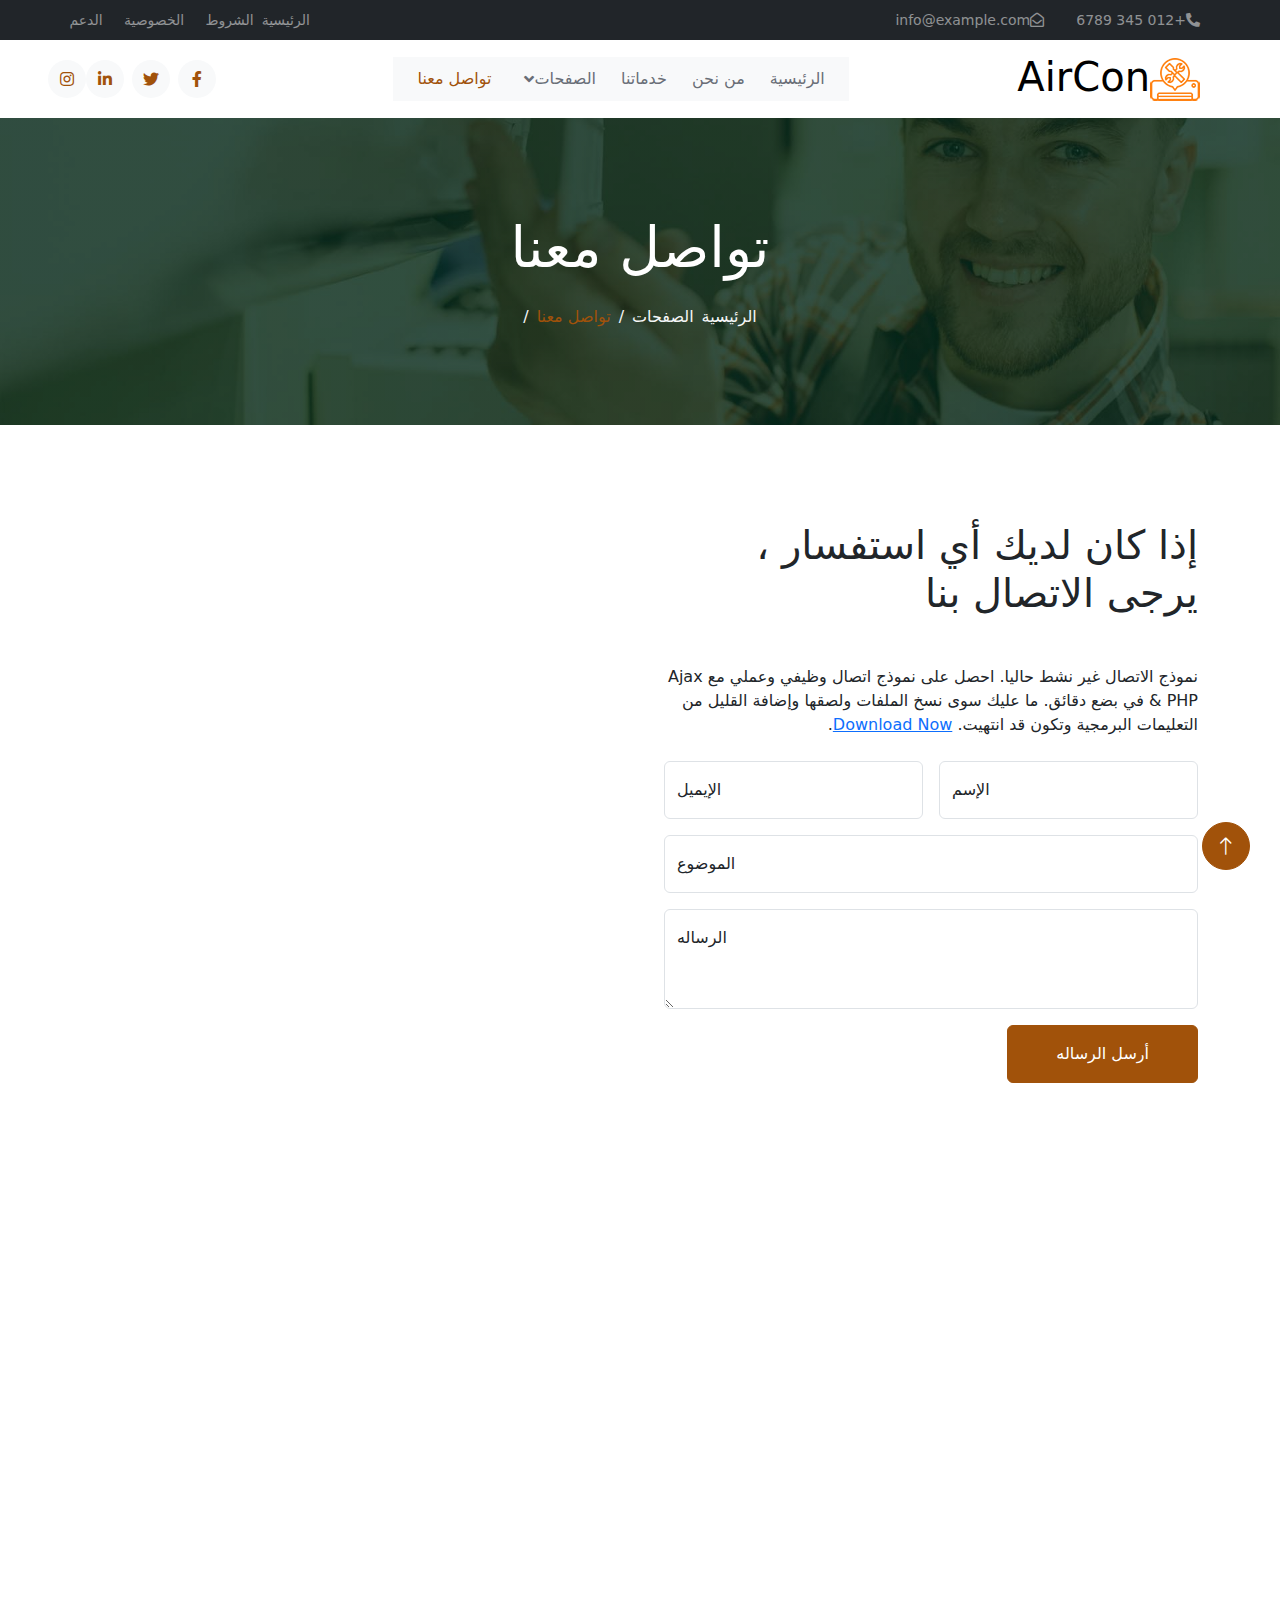
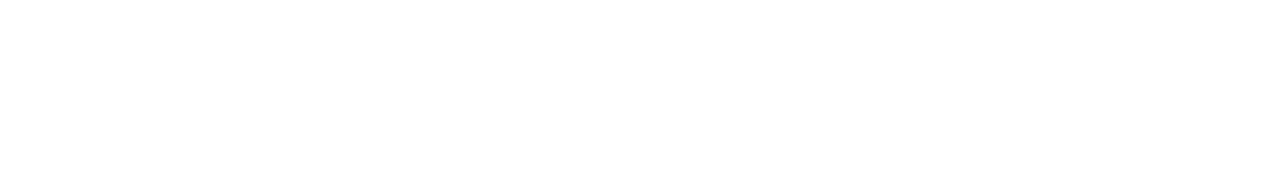
<file: contact.html>
<!DOCTYPE html>
<html lang="ar" dir="rtl">
    
</html>
<head>
    <meta charset="utf-8">
    <title>AirCon - AC Repair Website Template</title>
    <meta content="width=device-width, initial-scale=1.0" name="viewport">
    <meta content="" name="keywords">
    <meta content="" name="description">

    <!-- Favicon -->
    <link href="img/favicon.ico" rel="icon">

    <!-- Google Web Fonts -->
    <link rel="preconnect" href="https://fonts.googleapis.com">
    <link rel="preconnect" href="https://fonts.gstatic.com" crossorigin>
    <link href="https://fonts.googleapis.com/css2?family=Roboto+Slab:wght@400;600;800&family=Roboto:wght@400;500;700&display=swap" rel="stylesheet"> 

    <!-- Icon Font Stylesheet -->
    <link href="https://cdnjs.cloudflare.com/ajax/libs/font-awesome/5.10.0/css/all.min.css" rel="stylesheet">
    <link href="https://cdn.jsdelivr.net/npm/bootstrap-icons@1.4.1/font/bootstrap-icons.css" rel="stylesheet">

    <!-- Libraries Stylesheet -->
    <link href="lib/animate/animate.min.css" rel="stylesheet">
    <link href="lib/owlcarousel/assets/owl.carousel.min.css" rel="stylesheet">

    <!-- Customized Bootstrap Stylesheet -->
    <link href="css/bootstrap.min.css" rel="stylesheet">

    <!-- Template Stylesheet -->
    <link href="css/style.css" rel="stylesheet">
</head>

<body>
    <!-- Spinner Start -->
    <div id="spinner" class="show bg-white position-fixed translate-middle w-100 vh-100 top-50 start-50 d-flex align-items-center justify-content-center">
        <div class="spinner-grow text-primary" role="status"></div>
    </div>
    <!-- Spinner End -->


    <!-- Topbar Start -->
    <div
    class="container-fluid bg-dark text-white-50 py-2 px-0 d-none d-lg-block"
  >
    <div class="row gx-0 align-items-center">
      <div class="col-lg-7 px-5 text-start">
        <div class="h-100 d-inline-flex align-items-center me-4">
          <small class="fa fa-phone-alt me-2"></small>
          <small>+012 345 6789</small>
        </div>
        <div class="h-100 d-inline-flex align-items-center me-4">
          <small class="far fa-envelope-open me-2"></small>
          <small>info@example.com</small>
        </div>
      </div>
      <div class="col-lg-5 px-5 text-end">
        <ol class="breadcrumb justify-content-end mb-0">
          <li class="breadcrumb-item">
            <a class="text-white-50 small p-2" href="#">الرئيسية</a>
          </li>
          <li class="breadcrumb-item">
            <a class="text-white-50 small" href="#">الشروط</a>
          </li>
          <li class="breadcrumb-item">
            <a class="text-white-50 small" href="#">الخصوصية</a>
          </li>
          <li class="breadcrumb-item">
            <a class="text-white-50 small" href="#">الدعم</a>
          </li>
        </ol>
      </div>
    </div>
  </div>
    <!-- Topbar End -->


    <!-- Navbar Start -->
    <nav class="navbar navbar-expand-lg bg-white navbar-light sticky-top px-4 px-lg-5">
        <a href="index.html" class="navbar-brand d-flex align-items-center">
            <h1 class="m-0"><img class="img-fluid me-3" src="img/icon/icon-02-primary.png" alt="">AirCon</h1>
        </a>
        <button type="button" class="navbar-toggler" data-bs-toggle="collapse" data-bs-target="#navbarCollapse">
            <span class="navbar-toggler-icon"></span>
        </button>
        <div class="collapse navbar-collapse" id="navbarCollapse">
            <div class="navbar-nav mx-auto bg-light pe-4 py-3 py-lg-0">
                <a href="index.html" class="nav-item nav-link">الرئيسية</a>
                <a href="about.html" class="nav-item nav-link">من نحن</a>
                <a href="service.html" class="nav-item nav-link">خدماتنا</a>
                <div class="nav-item dropdown">
                    <a href="#" class="nav-link dropdown-toggle" data-bs-toggle="dropdown">الصفحات</a>
                    <div class="dropdown-menu bg-light border-0 m-0">
                        <a href="feature.html" class="dropdown-item">المزايا</a>
                        <a href="quote.html" class="dropdown-item">تجربة خدمات</a>
                        <a href="team.html" class="dropdown-item">فريقنا</a>
                        <a href="404.html" class="dropdown-item">404 صفحة</a>
            </div>
          </div>
          <a href="contact.html" class="nav-item nav-link active">تواصل معنا</a>
            </div>
            <div class="h-100 d-lg-inline-flex align-items-center d-none">
                <a class="btn btn-square rounded-circle bg-light text-primary me-2" href=""><i class="fab fa-facebook-f"></i></a>
                <a class="btn btn-square rounded-circle bg-light text-primary me-2" href=""><i class="fab fa-twitter"></i></a>
                <a class="btn btn-square rounded-circle bg-light text-primary me-2" href=""><i class="fab fa-linkedin-in"></i></a>
                <a class="btn btn-square rounded-circle bg-light text-primary me-0" href=""><i class="fab fa-instagram"></i></a>
            </div>
        </div>
    </nav>
    <!-- Navbar End -->


    <!-- Page Header Start -->
    <div class="container-fluid page-header py-5 mb-5 wow fadeIn" data-wow-delay="0.1s">
        <div class="container text-center py-5">
            <h1 class="display-4 text-white animated slideInDown mb-4">تواصل معنا</h1>
            <nav aria-label="breadcrumb animated slideInDown">
                <ol class="breadcrumb justify-content-center mb-0">
                    <li class="breadcrumb-item px-2"><a href="#">الرئيسية</a></li>
                    <li class="breadcrumb-item"><a href="#">الصفحات</a></li>
                    <li class="breadcrumb-item active" aria-current="page">تواصل معنا</li>
                </ol>
            </nav>
        </div>
    </div>
    <!-- Page Header End -->


    <!-- Contact Start -->
    <div class="container-xxl py-5">
        <div class="container">
            <div class="row g-5">
                <div class="col-lg-6 wow fadeIn" data-wow-delay="0.1s">
                    <h1 class="display-6 mb-5">إذا كان لديك أي استفسار ، يرجى الاتصال بنا</h1>
                    <p class="mb-4">نموذج الاتصال غير نشط حاليا. احصل على نموذج اتصال وظيفي وعملي مع Ajax & PHP في بضع دقائق. ما عليك سوى نسخ الملفات ولصقها وإضافة القليل من التعليمات البرمجية وتكون قد انتهيت. <a href="https://htmlcodex.com/contact-form">Download Now</a>.</p>
                    <form>
                        <div class="row g-3">
                            <div class="col-md-6">
                                <div class="form-floating">
                                    <input type="text" class="form-control" id="name" placeholder="Your Name">
                                    <label for="name">الإسم</label>
                                </div>
                            </div>
                            <div class="col-md-6">
                                <div class="form-floating">
                                    <input type="email" class="form-control" id="email" placeholder="Your Email">
                                    <label for="email">الإيميل</label>
                                </div>
                            </div>
                            <div class="col-12">
                                <div class="form-floating">
                                    <input type="text" class="form-control" id="subject" placeholder="Subject">
                                    <label for="subject">الموضوع</label>
                                </div>
                            </div>
                            <div class="col-12">
                                <div class="form-floating">
                                    <textarea class="form-control" placeholder="Leave a message here" id="message" style="height: 100px"></textarea>
                                    <label for="message">الرساله</label>
                                </div>
                            </div>
                            <div class="col-12">
                                <button class="btn btn-primary py-3 px-5" type="submit">أرسل الرساله</button>
                            </div>
                        </div>
                    </form>
                </div>
                <div class="col-lg-6 wow fadeIn" data-wow-delay="0.5s" style="min-height: 450px;">
                    <div class="position-relative overflow-hidden h-100">
                        <iframe class="position-relative w-100 h-100"
                        src="https://www.google.com/maps/embed?pb=!1m18!1m12!1m3!1d7292976.713570957!2d36.17125332851304!3d26.807371247079757!2m3!1f0!2f0!3f0!3m2!1i1024!2i768!4f13.1!3m3!1m2!1s0x14368976c35c36e9%3A0x2c45a00925c4c444!2z2YXYtdix!5e0!3m2!1sar!2seg!4v1689607304444!5m2!1sar!2seg" width="600" height="450" style="border:0;" allowfullscreen="" loading="lazy" referrerpolicy="no-referrer-when-downgrade"></iframe>
                        frameborder="0" style="min-height: 450px; border:0;" allowfullscreen="" aria-hidden="false"
                        tabindex="0"></iframe>
                    </div>
                </div>
            </div>
        </div>
    </div>
    <!-- Contact End -->


    <!-- Footer Start -->
    <div
      class="container-fluid bg-dark footer mt-5 pt-5 wow fadeIn"
      data-wow-delay="0.1s"
    >
      <div class="container py-5">
        <div class="row g-5">
          <div class="col-md-6">
            <h1 class="text-white mb-4">
              <img
                class="img-fluid me-3"
                src="img/icon/icon-02-light.png"
                alt=""
              />AirCon
            </h1>
            <span
              >Diam dolor diam ipsum sit. Aliqu diam amet diam et eos. Clita
              erat ipsum et lorem et sit, sed stet lorem sit clita. Diam dolor
              diam ipsum sit. Aliqu diam amet diam et eos. Clita erat ipsum et
              lorem et sit.</span
            >
          </div>
          <div class="col-md-6">
            <h5 class="text-light mb-4">النشرة الإخبارية</h5>
            <p>Clita erat ipsum et lorem et sit, sed stet lorem sit clita.</p>
            <div class="position-relative">
              <input
                class="form-control bg-transparent w-100 py-3 ps-4 pe-5"
                type="text"
                placeholder="Your email"
              />
              <button
                type="button"
                class="btn btn-primary py-2 px-3 position-absolute top-0 end-0 mt-2 me-2"
              >
                SignUp
              </button>
            </div>
          </div>
          <div class="col-lg-3 col-md-6">
            <h5 class="text-light mb-4">ابقى على تواصل</h5>
            <p>
              <i class="fa fa-map-marker-alt me-3"></i>123 Street, New York, USA
            </p>
            <p><i class="fa fa-phone-alt me-3"></i>+012 345 67890</p>
            <p><i class="fa fa-envelope me-3"></i>info@example.com</p>
          </div>
          <div class="col-lg-3 col-md-6">
            <h5 class="text-light text mb-4">خدماتنا</h5>
            <div class="txtalin">
              <a class="btn btn-link" href="">صيانه مكيفات</a>
              <a class="btn btn-link" href="">صيانه غسالات</a>
              <a class="btn btn-link" href="">صيانه ثلاجات</a>
              <a class="btn btn-link" href="">صيانة فريزر</a>
            </div>
          </div>
          <div class="col-lg-3 col-md-6">
            <h5 class="text-light mb-4">روابط سريعه</h5>
            <div class="txtalin">
              <a class="btn btn-link" href="">من نحن</a>
              <a class="btn btn-link" href="">تواصل معنا</a>
              <a class="btn btn-link" href="">خدماتنا</a>
              <a class="btn btn-link" href="">الشروط والأحكام</a>
            </div>
          </div>
          <div class="col-lg-3 col-md-6">
            <h5 class="text-light mb-4">تابعنا</h5>
            <div class="d-flex">
              <a class="btn btn-square rounded-circle me-1" href=""
                ><i class="fab fa-twitter"></i
              ></a>
              <a class="btn btn-square rounded-circle me-1" href=""
                ><i class="fab fa-facebook-f"></i
              ></a>
              <a class="btn btn-square rounded-circle me-1" href=""
                ><i class="fab fa-youtube"></i
              ></a>
              <a class="btn btn-square rounded-circle me-1" href=""
                ><i class="fab fa-linkedin-in"></i
              ></a>
            </div>
          </div>
        </div>
      </div>
      <div class="container-fluid copyright">
        <div class="container">
          <div class="row">
            <div
              class="col-md-6 text-center text-md-start mb-3 mb-md-0 txtafoterRight"
            >
              &copy; <a href="#">AirCon</a>, جميع الحقوق محفوظه.
            </div>
            <div class="col-md-6 text-center text-md-end txtafoterLeft">
              صمم بواسطة
              <a href="https://htmlcodex.com">HTML Codex</a>
            </div>
          </div>
        </div>
      </div>
    </div>
    <!-- Footer End -->


    <!-- Back to Top -->
    <a href="#" class="btn btn-lg btn-primary btn-lg-square rounded-circle back-to-top"><i class="bi bi-arrow-up"></i></a>


    <!-- JavaScript Libraries -->
    <script src="js/jquery.min.js"></script>
    <script src="js//bootstrap.bundle.min.js"></script>
    <!-- <script src="https://code.jquery.com/jquery-3.4.1.min.js"></script>
    <script src="https://cdn.jsdelivr.net/npm/bootstrap@5.0.0/dist/js/bootstrap.bundle.min.js"></script> -->
    <script src="lib/wow/wow.min.js"></script>
    <script src="lib/easing/easing.min.js"></script>
    <script src="lib/waypoints/waypoints.min.js"></script>
    <script src="lib/owlcarousel/owl.carousel.min.js"></script>
    <script src="lib/counterup/counterup.min.js"></script>
    <script src="lib/parallax/parallax.min.js"></script>

    <!-- Template Javascript -->
    <script src="js/main.js"></script>
</body>

</html>
</file>
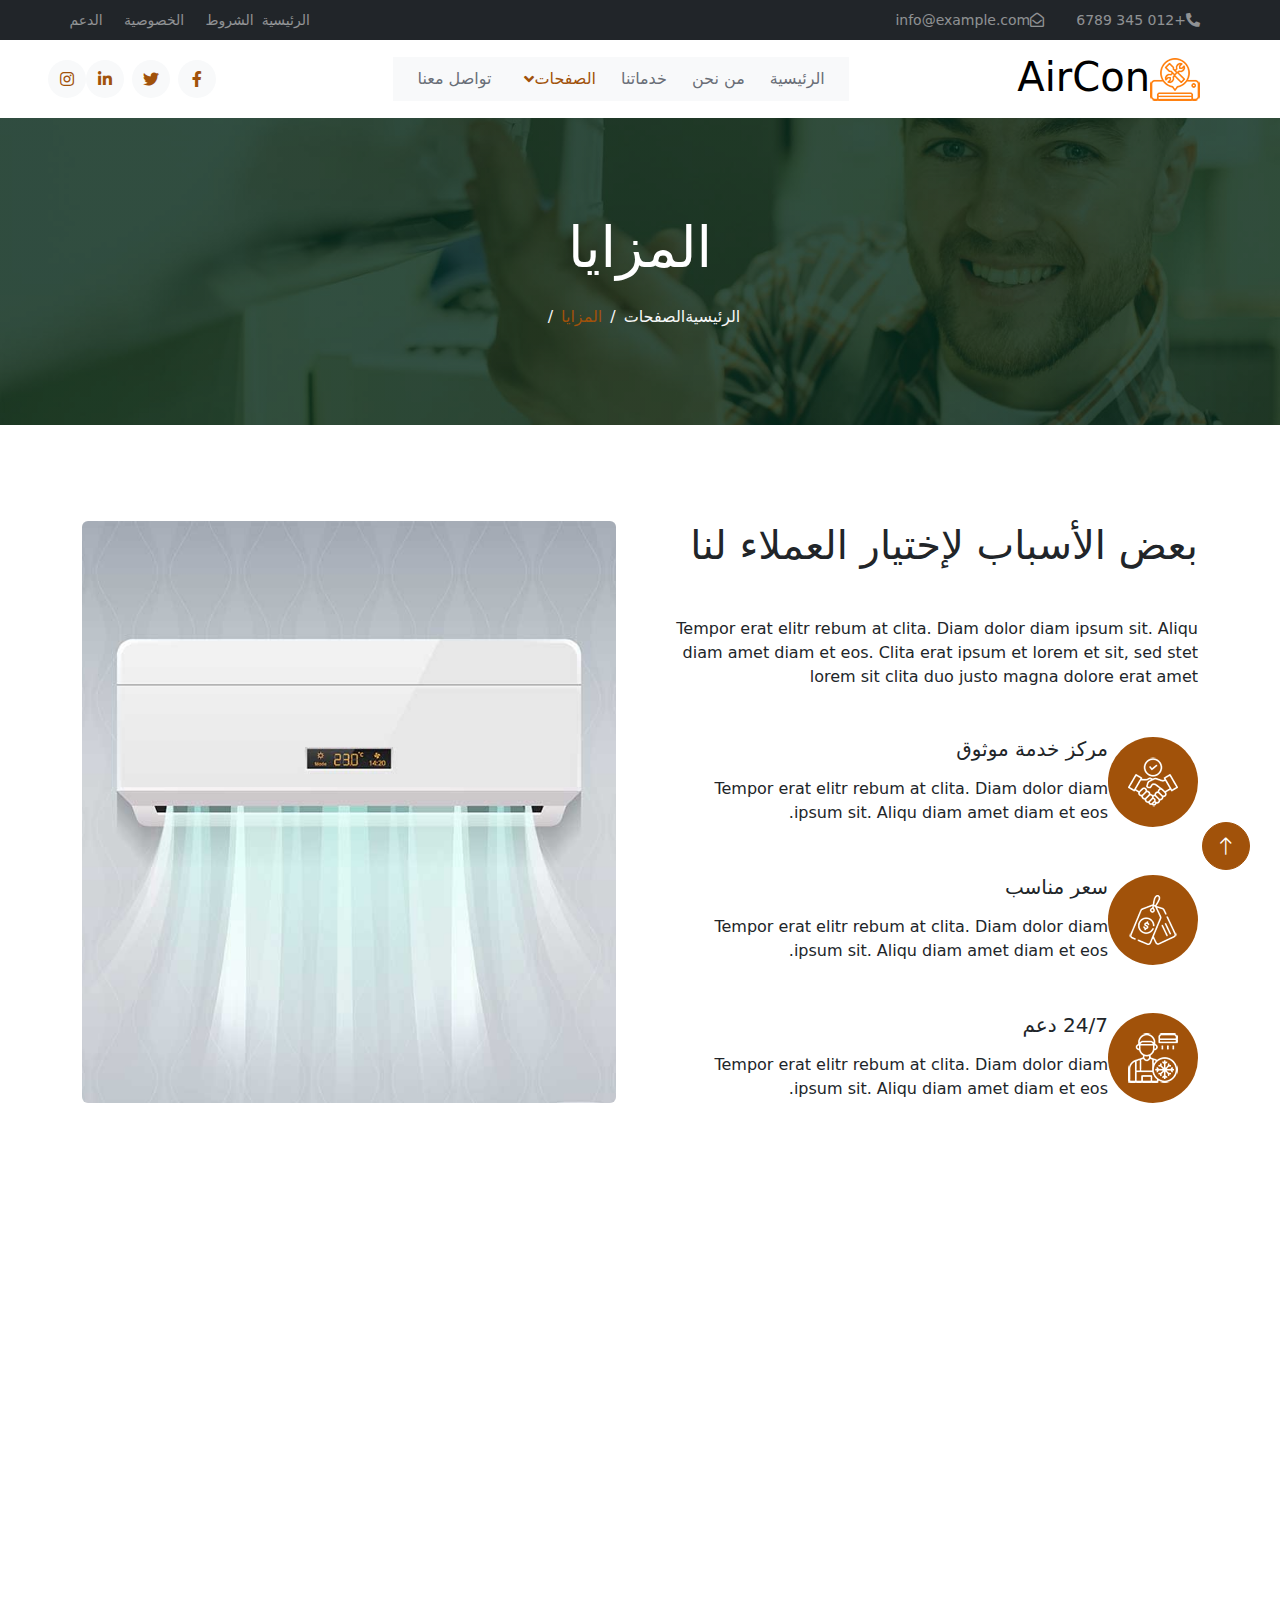
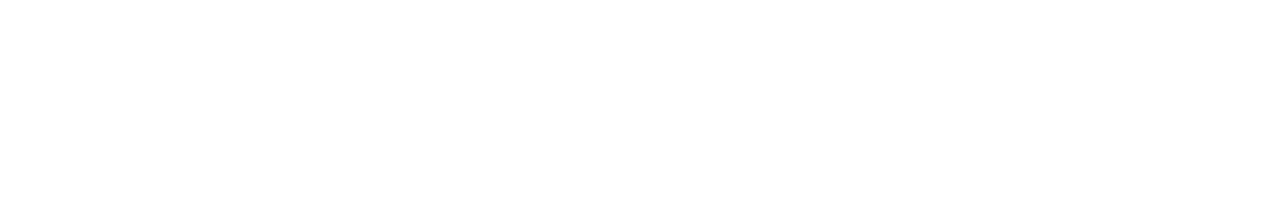
<file: feature.html>
<!DOCTYPE html>
<html lang="ar" dir="rtl">
  <head>
    <meta charset="utf-8" />
    <title>AirCon - AC Repair Website Template</title>
    <meta content="width=device-width, initial-scale=1.0" name="viewport" />
    <meta content="" name="keywords" />
    <meta content="" name="description" />

    <!-- Favicon -->
    <link href="img/favicon.ico" rel="icon" />

    <!-- Google Web Fonts -->
    <link rel="preconnect" href="https://fonts.googleapis.com" />
    <link rel="preconnect" href="https://fonts.gstatic.com" crossorigin />
    <link
      href="https://fonts.googleapis.com/css2?family=Roboto+Slab:wght@400;600;800&family=Roboto:wght@400;500;700&display=swap"
      rel="stylesheet"
    />

    <!-- Icon Font Stylesheet -->
    <link
      href="https://cdnjs.cloudflare.com/ajax/libs/font-awesome/5.10.0/css/all.min.css"
      rel="stylesheet"
    />
    <link
      href="https://cdn.jsdelivr.net/npm/bootstrap-icons@1.4.1/font/bootstrap-icons.css"
      rel="stylesheet"
    />

    <!-- Libraries Stylesheet -->
    <link href="lib/animate/animate.min.css" rel="stylesheet" />
    <link href="lib/owlcarousel/assets/owl.carousel.min.css" rel="stylesheet" />

    <!-- Customized Bootstrap Stylesheet -->
    <link href="css/bootstrap.min.css" rel="stylesheet" />

    <!-- Template Stylesheet -->
    <link href="css/style.css" rel="stylesheet" />
  </head>

  <body>
    <!-- Spinner Start -->
    <div
      id="spinner"
      class="show bg-white position-fixed translate-middle w-100 vh-100 top-50 start-50 d-flex align-items-center justify-content-center"
    >
      <div class="spinner-grow text-primary" role="status"></div>
    </div>
    <!-- Spinner End -->

    <!-- Topbar Start -->
    <div
      class="container-fluid bg-dark text-white-50 py-2 px-0 d-none d-lg-block"
    >
      <div class="row gx-0 align-items-center">
        <div class="col-lg-7 px-5 text-start">
          <div class="h-100 d-inline-flex align-items-center me-4">
            <small class="fa fa-phone-alt me-2"></small>
            <small>+012 345 6789</small>
          </div>
          <div class="h-100 d-inline-flex align-items-center me-4">
            <small class="far fa-envelope-open me-2"></small>
            <small>info@example.com</small>
          </div>
        </div>
        <div class="col-lg-5 px-5 text-end">
          <ol class="breadcrumb justify-content-end mb-0">
            <li class="breadcrumb-item">
              <a class="text-white-50 small p-2" href="#">الرئيسية</a>
            </li>
            <li class="breadcrumb-item">
              <a class="text-white-50 small" href="#">الشروط</a>
            </li>
            <li class="breadcrumb-item">
              <a class="text-white-50 small" href="#">الخصوصية</a>
            </li>
            <li class="breadcrumb-item">
              <a class="text-white-50 small" href="#">الدعم</a>
            </li>
          </ol>
        </div>
      </div>
    </div>
    <!-- Topbar End -->

    <!-- Navbar Start -->
    <nav
      class="navbar navbar-expand-lg bg-white navbar-light sticky-top px-4 px-lg-5"
    >
      <a href="index.html" class="navbar-brand d-flex align-items-center">
        <h1 class="m-0">
          <img
            class="img-fluid me-3"
            src="img/icon/icon-02-primary.png"
            alt=""
          />AirCon
        </h1>
      </a>
      <button
        type="button"
        class="navbar-toggler"
        data-bs-toggle="collapse"
        data-bs-target="#navbarCollapse"
      >
        <span class="navbar-toggler-icon"></span>
      </button>
      <div class="collapse navbar-collapse" id="navbarCollapse">
        <div class="navbar-nav mx-auto bg-light pe-4 py-3 py-lg-0">
          <a href="index.html" class="nav-item nav-link">الرئيسية</a>
          <a href="about.html" class="nav-item nav-link">من نحن</a>
          <a href="service.html" class="nav-item nav-link">خدماتنا</a>
          <div class="nav-item dropdown">
            <a
              href="#"
              class="nav-link dropdown-toggle active"
              data-bs-toggle="dropdown"
              >الصفحات</a
            >
            <div class="dropdown-menu bg-light border-0 m-0">
              <a href="feature.html" class="dropdown-item active">المزايا</a>
              <a href="quote.html" class="dropdown-item">تجربة خدمات</a>
              <a href="team.html" class="dropdown-item">فريقنا</a>
            </div>
          </div>
          <a href="contact.html" class="nav-item nav-link">تواصل معنا</a>
        </div>
        <div class="h-100 d-lg-inline-flex align-items-center d-none">
          <a
            class="btn btn-square rounded-circle bg-light text-primary me-2"
            href=""
            ><i class="fab fa-facebook-f"></i
          ></a>
          <a
            class="btn btn-square rounded-circle bg-light text-primary me-2"
            href=""
            ><i class="fab fa-twitter"></i
          ></a>
          <a
            class="btn btn-square rounded-circle bg-light text-primary me-2"
            href=""
            ><i class="fab fa-linkedin-in"></i
          ></a>
          <a
            class="btn btn-square rounded-circle bg-light text-primary me-0"
            href=""
            ><i class="fab fa-instagram"></i
          ></a>
        </div>
      </div>
    </nav>
    <!-- Navbar End -->

    <!-- Page Header Start -->
    <div
      class="container-fluid page-header py-5 mb-5 wow fadeIn"
      data-wow-delay="0.1s"
    >
      <div class="container text-center py-5">
        <h1 class="display-4 text-white animated slideInDown mb-4">المزايا</h1>
        <nav aria-label="breadcrumb animated slideInDown">
          <ol class="breadcrumb justify-content-center mb-0">
            <li class="breadcrumb-item"><a href="#">الرئيسية</a></li>
            <li class="breadcrumb-item"><a href="#">الصفحات</a></li>
            <li class="breadcrumb-item active" aria-current="page">المزايا</li>
          </ol>
        </nav>
      </div>
    </div>
    <!-- Page Header End -->

    <!-- Features Start -->
    <div class="container-xxl py-5">
      <div class="container">
        <div class="row g-5">
          <div class="col-lg-6 wow fadeInUp" data-wow-delay="0.1s">
            <h1 class="display-6 mb-5">بعض الأسباب لإختيار العملاء لنا</h1>
            <p class="mb-5">
              Tempor erat elitr rebum at clita. Diam dolor diam ipsum sit. Aliqu
              diam amet diam et eos. Clita erat ipsum et lorem et sit, sed stet
              lorem sit clita duo justo magna dolore erat amet
            </p>
            <div class="d-flex mb-5">
              <div
                class="flex-shrink-0 btn-square bg-primary rounded-circle"
                style="width: 90px; height: 90px"
              >
                <img
                  class="img-fluid"
                  src="img/icon/icon-08-light.png"
                  alt=""
                />
              </div>
              <div class="ms-4">
                <h5 class="mb-3">مركز خدمة موثوق</h5>
                <span
                  >Tempor erat elitr rebum at clita. Diam dolor diam ipsum sit.
                  Aliqu diam amet diam et eos.</span
                >
              </div>
            </div>
            <div class="d-flex mb-5">
              <div
                class="flex-shrink-0 btn-square bg-primary rounded-circle"
                style="width: 90px; height: 90px"
              >
                <img
                  class="img-fluid"
                  src="img/icon/icon-10-light.png"
                  alt=""
                />
              </div>
              <div class="ms-4">
                <h5 class="mb-3">سعر مناسب</h5>
                <span
                  >Tempor erat elitr rebum at clita. Diam dolor diam ipsum sit.
                  Aliqu diam amet diam et eos.</span
                >
              </div>
            </div>
            <div class="d-flex mb-0">
              <div
                class="flex-shrink-0 btn-square bg-primary rounded-circle"
                style="width: 90px; height: 90px"
              >
                <img
                  class="img-fluid"
                  src="img/icon/icon-06-light.png"
                  alt=""
                />
              </div>
              <div class="ms-4">
                <h5 class="mb-3">24/7 دعم</h5>
                <span
                  >Tempor erat elitr rebum at clita. Diam dolor diam ipsum sit.
                  Aliqu diam amet diam et eos.</span
                >
              </div>
            </div>
          </div>
          <div class="col-lg-6 wow fadeInUp" data-wow-delay="0.5s">
            <div
              class="position-relative rounded overflow-hidden h-100"
              style="min-height: 400px"
            >
              <img
                class="position-absolute w-100 h-100"
                src="img/feature.jpg"
                alt=""
                style="object-fit: cover"
              />
            </div>
          </div>
        </div>
      </div>
    </div>
    <!-- Features End -->

    <!-- Footer Start -->
    <div
      class="container-fluid bg-dark footer mt-5 pt-5 wow fadeIn"
      data-wow-delay="0.1s"
    >
      <div class="container py-5">
        <div class="row g-5">
          <div class="col-md-6">
            <h1 class="text-white mb-4">
              <img
                class="img-fluid me-3"
                src="img/icon/icon-02-light.png"
                alt=""
              />AirCon
            </h1>
            <span
              >Diam dolor diam ipsum sit. Aliqu diam amet diam et eos. Clita
              erat ipsum et lorem et sit, sed stet lorem sit clita. Diam dolor
              diam ipsum sit. Aliqu diam amet diam et eos. Clita erat ipsum et
              lorem et sit.</span
            >
          </div>
          <div class="col-md-6">
            <h5 class="text-light mb-4">النشرة الإخبارية</h5>
            <p>Clita erat ipsum et lorem et sit, sed stet lorem sit clita.</p>
            <div class="position-relative">
              <input
                class="form-control bg-transparent w-100 py-3 ps-4 pe-5"
                type="text"
                placeholder="Your email"
              />
              <button
                type="button"
                class="btn btn-primary py-2 px-3 position-absolute top-0 end-0 mt-2 me-2"
              >
                SignUp
              </button>
            </div>
          </div>
          <div class="col-lg-3 col-md-6">
            <h5 class="text-light mb-4">ابقى على تواصل</h5>
            <p>
              <i class="fa fa-map-marker-alt me-3"></i>123 Street, New York, USA
            </p>
            <p><i class="fa fa-phone-alt me-3"></i>+012 345 67890</p>
            <p><i class="fa fa-envelope me-3"></i>info@example.com</p>
          </div>
          <div class="col-lg-3 col-md-6">
            <h5 class="text-light text mb-4">خدماتنا</h5>
            <div class="txtalin">
              <a class="btn btn-link" href="">صيانه مكيفات</a>
              <a class="btn btn-link" href="">صيانه غسالات</a>
              <a class="btn btn-link" href="">صيانه ثلاجات</a>
              <a class="btn btn-link" href="">صيانة فريزر</a>
            </div>
          </div>
          <div class="col-lg-3 col-md-6">
            <h5 class="text-light mb-4">روابط سريعه</h5>
            <div class="txtalin">
              <a class="btn btn-link" href="">من نحن</a>
              <a class="btn btn-link" href="">تواصل معنا</a>
              <a class="btn btn-link" href="">خدماتنا</a>
              <a class="btn btn-link" href="">الشروط والأحكام</a>
            </div>
          </div>
          <div class="col-lg-3 col-md-6">
            <h5 class="text-light mb-4">تابعنا</h5>
            <div class="d-flex">
              <a class="btn btn-square rounded-circle me-1" href=""
                ><i class="fab fa-twitter"></i
              ></a>
              <a class="btn btn-square rounded-circle me-1" href=""
                ><i class="fab fa-facebook-f"></i
              ></a>
              <a class="btn btn-square rounded-circle me-1" href=""
                ><i class="fab fa-youtube"></i
              ></a>
              <a class="btn btn-square rounded-circle me-1" href=""
                ><i class="fab fa-linkedin-in"></i
              ></a>
            </div>
          </div>
        </div>
      </div>
      <div class="container-fluid copyright">
        <div class="container">
          <div class="row">
            <div
              class="col-md-6 text-center text-md-start mb-3 mb-md-0 txtafoterRight"
            >
              &copy; <a href="#">AirCon</a>, جميع الحقوق محفوظه.
            </div>
            <div class="col-md-6 text-center text-md-end txtafoterLeft">
              صمم بواسطة
              <a href="https://htmlcodex.com">HTML Codex</a>
            </div>
          </div>
        </div>
      </div>
    </div>
    <!-- Footer End -->

    <!-- Back to Top -->
    <a
      href="#"
      class="btn btn-lg btn-primary btn-lg-square rounded-circle back-to-top"
      ><i class="bi bi-arrow-up"></i
    ></a>

    <!-- JavaScript Libraries -->
    <script src="js/jquery.min.js"></script>
    <script src="js//bootstrap.bundle.min.js"></script>
    <!-- <script src="https://code.jquery.com/jquery-3.4.1.min.js"></script>
    <script src="https://cdn.jsdelivr.net/npm/bootstrap@5.0.0/dist/js/bootstrap.bundle.min.js"></script> -->
    <script src="lib/wow/wow.min.js"></script>
    <script src="lib/easing/easing.min.js"></script>
    <script src="lib/waypoints/waypoints.min.js"></script>
    <script src="lib/owlcarousel/owl.carousel.min.js"></script>
    <script src="lib/counterup/counterup.min.js"></script>
    <script src="lib/parallax/parallax.min.js"></script>

    <!-- Template Javascript -->
    <script src="js/main.js"></script>
  </body>
</html>
</file>
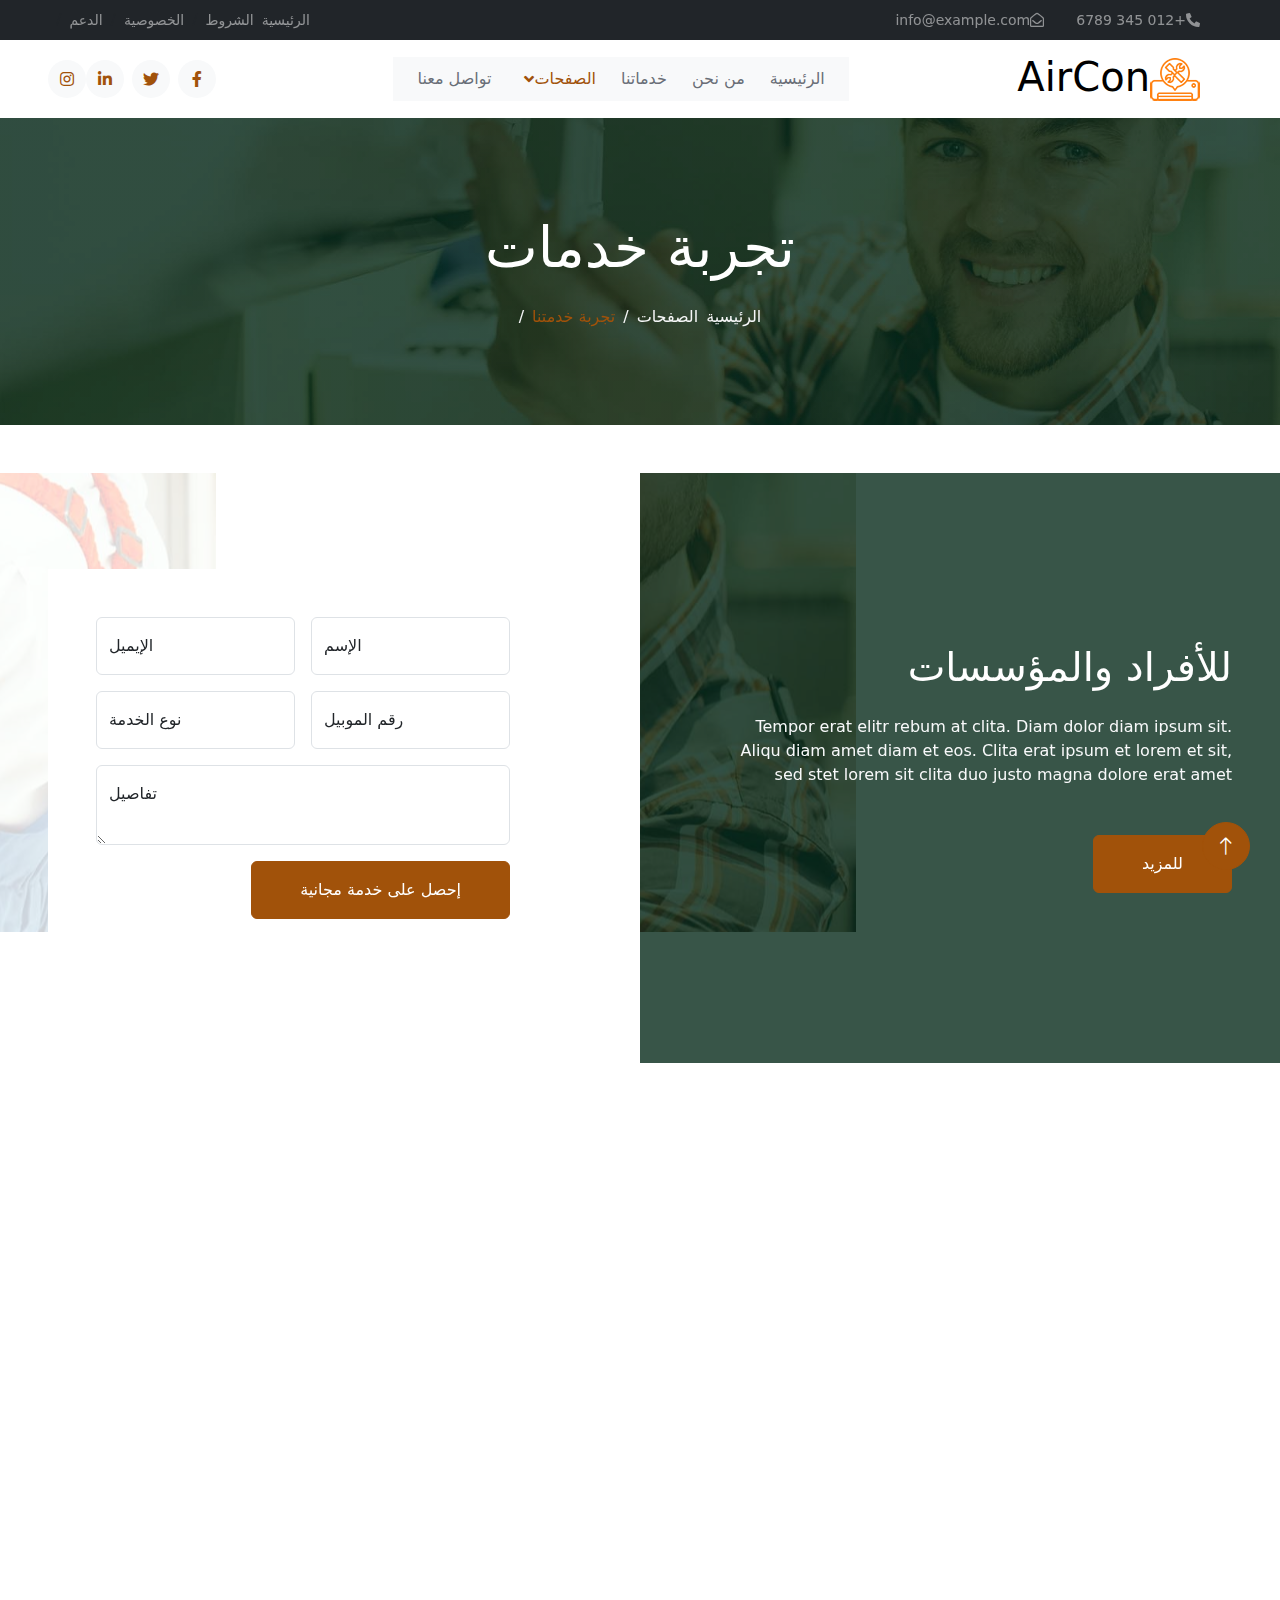
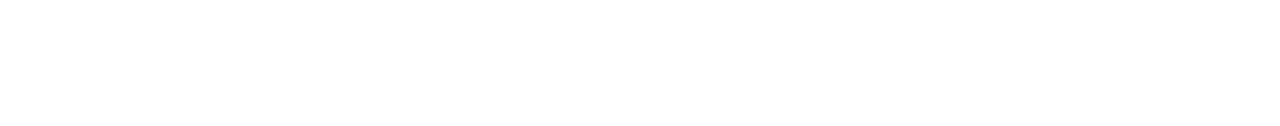
<file: quote.html>
<!DOCTYPE html>
<html lang="ar" dir="rtl">

</html>
<head>
    <meta charset="utf-8">
    <title>AirCon - AC Repair Website Template</title>
    <meta content="width=device-width, initial-scale=1.0" name="viewport">
    <meta content="" name="keywords">
    <meta content="" name="description">

    <!-- Favicon -->
    <link href="img/favicon.ico" rel="icon">

    <!-- Google Web Fonts -->
    <link rel="preconnect" href="https://fonts.googleapis.com">
    <link rel="preconnect" href="https://fonts.gstatic.com" crossorigin>
    <link href="https://fonts.googleapis.com/css2?family=Roboto+Slab:wght@400;600;800&family=Roboto:wght@400;500;700&display=swap" rel="stylesheet"> 

    <!-- Icon Font Stylesheet -->
    <link href="https://cdnjs.cloudflare.com/ajax/libs/font-awesome/5.10.0/css/all.min.css" rel="stylesheet">
    <link href="https://cdn.jsdelivr.net/npm/bootstrap-icons@1.4.1/font/bootstrap-icons.css" rel="stylesheet">

    <!-- Libraries Stylesheet -->
    <link href="lib/animate/animate.min.css" rel="stylesheet">
    <link href="lib/owlcarousel/assets/owl.carousel.min.css" rel="stylesheet">

    <!-- Customized Bootstrap Stylesheet -->
    <link href="css/bootstrap.min.css" rel="stylesheet">

    <!-- Template Stylesheet -->
    <link href="css/style.css" rel="stylesheet">
</head>

<body>
    <!-- Spinner Start -->
    <div id="spinner" class="show bg-white position-fixed translate-middle w-100 vh-100 top-50 start-50 d-flex align-items-center justify-content-center">
        <div class="spinner-grow text-primary" role="status"></div>
    </div>
    <!-- Spinner End -->


    <!-- Topbar Start -->
    <div
    class="container-fluid bg-dark text-white-50 py-2 px-0 d-none d-lg-block"
  >
    <div class="row gx-0 align-items-center">
      <div class="col-lg-7 px-5 text-start">
        <div class="h-100 d-inline-flex align-items-center me-4">
          <small class="fa fa-phone-alt me-2"></small>
          <small>+012 345 6789</small>
        </div>
        <div class="h-100 d-inline-flex align-items-center me-4">
          <small class="far fa-envelope-open me-2"></small>
          <small>info@example.com</small>
        </div>
      </div>
      <div class="col-lg-5 px-5 text-end">
        <ol class="breadcrumb justify-content-end mb-0">
          <li class="breadcrumb-item">
            <a class="text-white-50 small p-2" href="#">الرئيسية</a>
          </li>
          <li class="breadcrumb-item">
            <a class="text-white-50 small" href="#">الشروط</a>
          </li>
          <li class="breadcrumb-item">
            <a class="text-white-50 small" href="#">الخصوصية</a>
          </li>
          <li class="breadcrumb-item">
            <a class="text-white-50 small" href="#">الدعم</a>
          </li>
        </ol>
      </div>
    </div>
  </div>
    <!-- Topbar End -->


    <!-- Navbar Start -->
    <nav class="navbar navbar-expand-lg bg-white navbar-light sticky-top px-4 px-lg-5">
        <a href="index.html" class="navbar-brand d-flex align-items-center">
            <h1 class="m-0"><img class="img-fluid me-3" src="img/icon/icon-02-primary.png" alt="">AirCon</h1>
        </a>
        <button type="button" class="navbar-toggler" data-bs-toggle="collapse" data-bs-target="#navbarCollapse">
            <span class="navbar-toggler-icon"></span>
        </button>
        <div class="collapse navbar-collapse" id="navbarCollapse">
            <div class="navbar-nav mx-auto bg-light pe-4 py-3 py-lg-0">
                <a href="index.html" class="nav-item nav-link">الرئيسية</a>
                <a href="about.html" class="nav-item nav-link">من نحن</a>
                <a href="service.html" class="nav-item nav-link">خدماتنا</a>
                <div class="nav-item dropdown">
                    <a href="#" class="nav-link dropdown-toggle active" data-bs-toggle="dropdown">الصفحات</a>
                    <div class="dropdown-menu bg-light border-0 m-0">
                      <a href="feature.html" class="dropdown-item">المزايا</a>
                      <a href="quote.html" class="dropdown-item active">تجربة خدمات</a>
                      <a href="team.html" class="dropdown-item">فريقنا</a>
                    </div>
                  </div>
                  <a href="contact.html" class="nav-item nav-link">تواصل معنا</a>
            </div>
            <div class="h-100 d-lg-inline-flex align-items-center d-none">
                <a class="btn btn-square rounded-circle bg-light text-primary me-2" href=""><i class="fab fa-facebook-f"></i></a>
                <a class="btn btn-square rounded-circle bg-light text-primary me-2" href=""><i class="fab fa-twitter"></i></a>
                <a class="btn btn-square rounded-circle bg-light text-primary me-2" href=""><i class="fab fa-linkedin-in"></i></a>
                <a class="btn btn-square rounded-circle bg-light text-primary me-0" href=""><i class="fab fa-instagram"></i></a>
            </div>
        </div>
    </nav>
    <!-- Navbar End -->


    <!-- Page Header Start -->
    <div class="container-fluid page-header py-5 mb-5 wow fadeIn" data-wow-delay="0.1s">
        <div class="container text-center py-5">
            <h1 class="display-4 text-white animated slideInDown mb-4">تجربة خدمات</h1>
            <nav aria-label="breadcrumb animated slideInDown">
                <ol class="breadcrumb justify-content-center mb-0">
                    <li class="breadcrumb-item px-2"><a href="#">الرئيسية</a></li>
                    <li class="breadcrumb-item"><a href="#">الصفحات</a></li>
                    <li class="breadcrumb-item active" aria-current="page">تجربة خدمتنا</li>
                </ol>
            </nav>
        </div>
    </div>
    <!-- Page Header End -->


    <!-- Quote Start -->
    <div class="container-fluid overflow-hidden my-5 px-lg-0">
      <div class="container quote px-lg-0">
        <div class="row g-0 mx-lg-0">
          <div
            class="col-lg-6 quote-text"
            data-parallax="scroll"
            data-image-src="img/carousel-1.jpg"
          >
            <div
              class="h-100 px-4 px-sm-5 ps-lg-0 wow fadeIn"
              data-wow-delay="0.1s"
            >
              <h1 class="text-white mb-4">للأفراد والمؤسسات</h1>
              <p class="text-light mb-5">
                Tempor erat elitr rebum at clita. Diam dolor diam ipsum sit.
                Aliqu diam amet diam et eos. Clita erat ipsum et lorem et sit,
                sed stet lorem sit clita duo justo magna dolore erat amet
              </p>
              <a href="" class="align-self-start btn btn-primary py-3 px-5"
                >للمزيد</a
              >
            </div>
          </div>
          <div
            class="col-lg-6 quote-form"
            data-parallax="scroll"
            data-image-src="img/carousel-2.jpg"
          >
            <div
              class="h-100 px-4 px-sm-5 pe-lg-0 wow fadeIn"
              data-wow-delay="0.5s"
            >
              <div class="bg-white p-4 p-sm-5">
                <div class="row g-3">
                  <div class="col-sm-6">
                    <div class="form-floating">
                      <input
                        type="text"
                        class="form-control"
                        id="gname"
                        placeholder="Gurdian Name"
                      />
                      <label for="gname">الإسم</label>
                    </div>
                  </div>
                  <div class="col-sm-6">
                    <div class="form-floating">
                      <input
                        type="email"
                        class="form-control"
                        id="gmail"
                        placeholder="Gurdian Email"
                      />
                      <label for="gmail">الإيميل</label>
                    </div>
                  </div>
                  <div class="col-sm-6">
                    <div class="form-floating">
                      <input
                        type="text"
                        class="form-control"
                        id="cname"
                        placeholder="Child Name"
                      />
                      <label for="cname">رقم الموبيل</label>
                    </div>
                  </div>
                  <div class="col-sm-6">
                    <div class="form-floating">
                      <input
                        type="text"
                        class="form-control"
                        id="cage"
                        placeholder="Child Age"
                      />
                      <label for="cage">نوع الخدمة</label>
                    </div>
                  </div>
                  <div class="col-12">
                    <div class="form-floating">
                      <textarea
                        class="form-control"
                        placeholder="Leave a message here"
                        id="message"
                        style="height: 80px"
                      ></textarea>
                      <label for="message">تفاصيل</label>
                    </div>
                  </div>
                  <div class="col-12">
                    <button class="btn btn-primary py-3 px-5" type="submit">
                      إحصل على خدمة مجانية
                    </button>
                  </div>
                </div>
              </div>
            </div>
          </div>
        </div>
      </div>
    </div>
    <!-- Quote End -->
        

    <!-- Footer Start -->
    <div
      class="container-fluid bg-dark footer mt-5 pt-5 wow fadeIn"
      data-wow-delay="0.1s"
    >
      <div class="container py-5">
        <div class="row g-5">
          <div class="col-md-6">
            <h1 class="text-white mb-4">
              <img
                class="img-fluid me-3"
                src="img/icon/icon-02-light.png"
                alt=""
              />AirCon
            </h1>
            <span
              >Diam dolor diam ipsum sit. Aliqu diam amet diam et eos. Clita
              erat ipsum et lorem et sit, sed stet lorem sit clita. Diam dolor
              diam ipsum sit. Aliqu diam amet diam et eos. Clita erat ipsum et
              lorem et sit.</span
            >
          </div>
          <div class="col-md-6">
            <h5 class="text-light mb-4">النشرة الإخبارية</h5>
            <p>Clita erat ipsum et lorem et sit, sed stet lorem sit clita.</p>
            <div class="position-relative">
              <input
                class="form-control bg-transparent w-100 py-3 ps-4 pe-5"
                type="text"
                placeholder="Your email"
              />
              <button
                type="button"
                class="btn btn-primary py-2 px-3 position-absolute top-0 end-0 mt-2 me-2"
              >
                SignUp
              </button>
            </div>
          </div>
          <div class="col-lg-3 col-md-6">
            <h5 class="text-light mb-4">ابقى على تواصل</h5>
            <p>
              <i class="fa fa-map-marker-alt me-3"></i>123 Street, New York, USA
            </p>
            <p><i class="fa fa-phone-alt me-3"></i>+012 345 67890</p>
            <p><i class="fa fa-envelope me-3"></i>info@example.com</p>
          </div>
          <div class="col-lg-3 col-md-6">
            <h5 class="text-light text mb-4">خدماتنا</h5>
            <div class="txtalin">
              <a class="btn btn-link" href="">صيانه مكيفات</a>
              <a class="btn btn-link" href="">صيانه غسالات</a>
              <a class="btn btn-link" href="">صيانه ثلاجات</a>
              <a class="btn btn-link" href="">صيانة فريزر</a>
            </div>
          </div>
          <div class="col-lg-3 col-md-6">
            <h5 class="text-light mb-4">روابط سريعه</h5>
            <div class="txtalin">
              <a class="btn btn-link" href="">من نحن</a>
              <a class="btn btn-link" href="">تواصل معنا</a>
              <a class="btn btn-link" href="">خدماتنا</a>
              <a class="btn btn-link" href="">الشروط والأحكام</a>
            </div>
          </div>
          <div class="col-lg-3 col-md-6">
            <h5 class="text-light mb-4">تابعنا</h5>
            <div class="d-flex">
              <a class="btn btn-square rounded-circle me-1" href=""
                ><i class="fab fa-twitter"></i
              ></a>
              <a class="btn btn-square rounded-circle me-1" href=""
                ><i class="fab fa-facebook-f"></i
              ></a>
              <a class="btn btn-square rounded-circle me-1" href=""
                ><i class="fab fa-youtube"></i
              ></a>
              <a class="btn btn-square rounded-circle me-1" href=""
                ><i class="fab fa-linkedin-in"></i
              ></a>
            </div>
          </div>
        </div>
      </div>
      <div class="container-fluid copyright">
        <div class="container">
          <div class="row">
            <div
              class="col-md-6 text-center text-md-start mb-3 mb-md-0 txtafoterRight"
            >
              &copy; <a href="#">AirCon</a>, جميع الحقوق محفوظه.
            </div>
            <div class="col-md-6 text-center text-md-end txtafoterLeft">
              صمم بواسطة
              <a href="https://htmlcodex.com">HTML Codex</a>
            </div>
          </div>
        </div>
      </div>
    </div>
    <!-- Footer End -->


    <!-- Back to Top -->
    <a href="#" class="btn btn-lg btn-primary btn-lg-square rounded-circle back-to-top"><i class="bi bi-arrow-up"></i></a>


    <!-- JavaScript Libraries -->
    <script src="js/jquery.min.js"></script>
    <script src="js//bootstrap.bundle.min.js"></script>
    <!-- <script src="https://code.jquery.com/jquery-3.4.1.min.js"></script>
    <script src="https://cdn.jsdelivr.net/npm/bootstrap@5.0.0/dist/js/bootstrap.bundle.min.js"></script> -->
    <script src="lib/wow/wow.min.js"></script>
    <script src="lib/easing/easing.min.js"></script>
    <script src="lib/waypoints/waypoints.min.js"></script>
    <script src="lib/owlcarousel/owl.carousel.min.js"></script>
    <script src="lib/counterup/counterup.min.js"></script>
    <script src="lib/parallax/parallax.min.js"></script>

    <!-- Template Javascript -->
    <script src="js/main.js"></script>
</body>

</html>
</file>
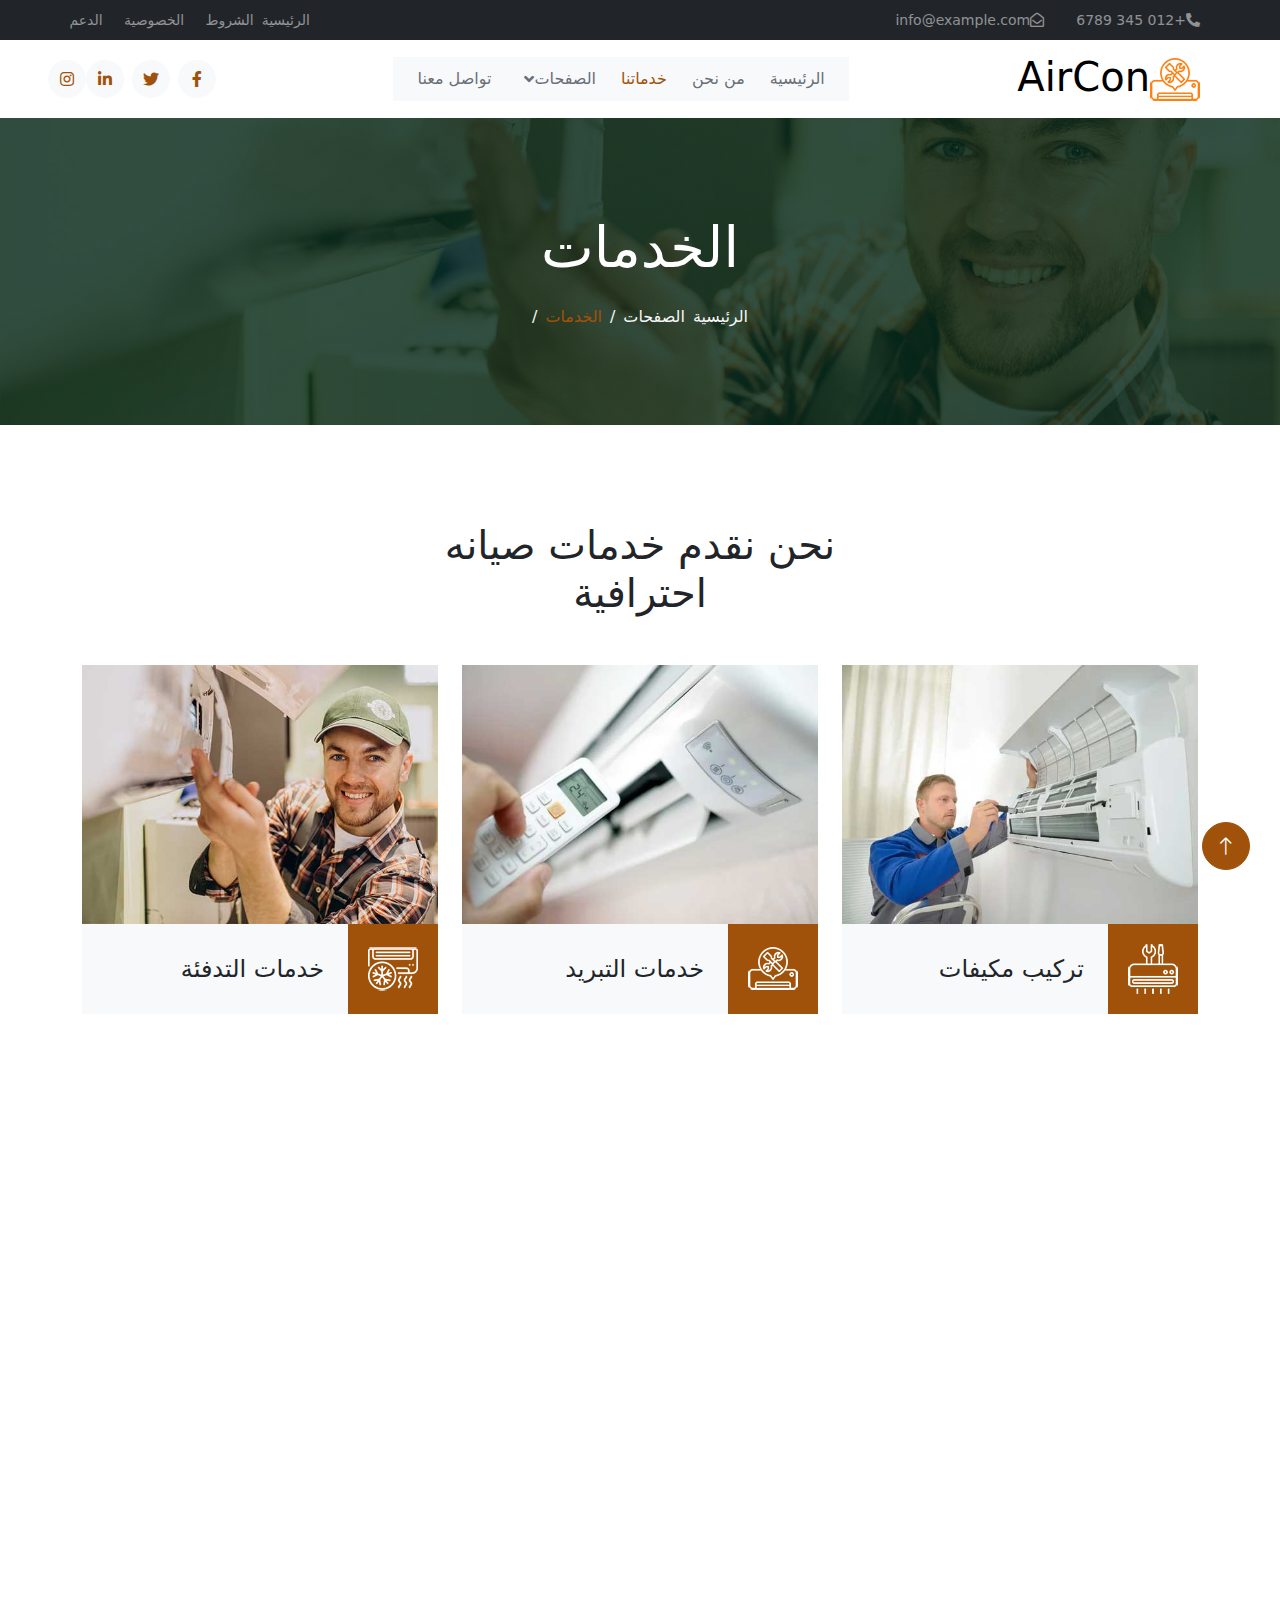
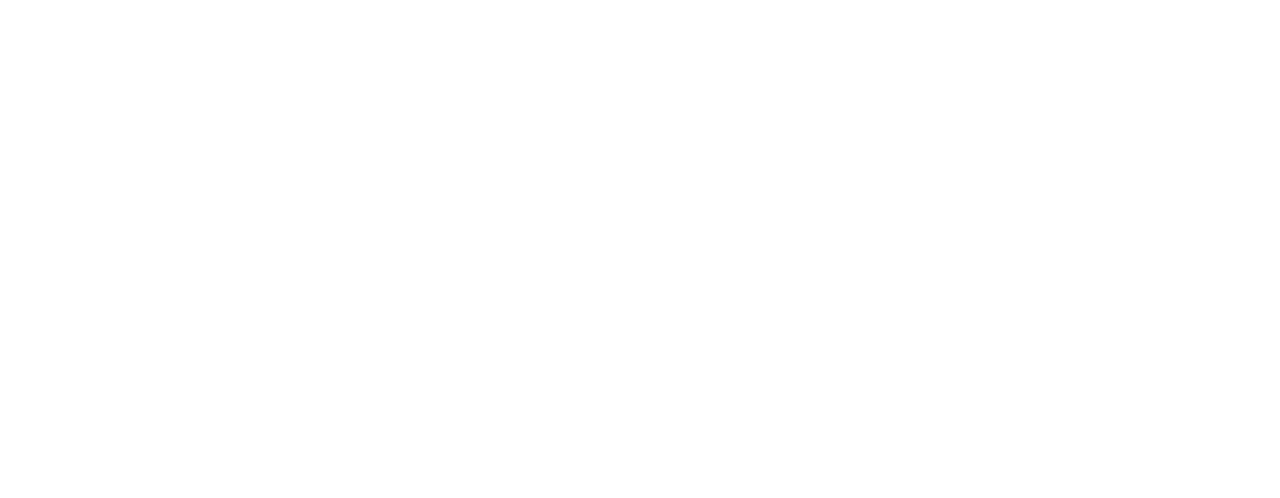
<file: service.html>
<!DOCTYPE html>
<html lang="ar" dir="rtl">
  <head>
    <meta charset="utf-8" />
    <title>AirCon - AC Repair Website Template</title>
    <meta content="width=device-width, initial-scale=1.0" name="viewport" />
    <meta content="" name="keywords" />
    <meta content="" name="description" />

    <!-- Favicon -->
    <link href="img/favicon.ico" rel="icon" />

    <!-- Google Web Fonts -->
    <link rel="preconnect" href="https://fonts.googleapis.com" />
    <link rel="preconnect" href="https://fonts.gstatic.com" crossorigin />
    <link
      href="https://fonts.googleapis.com/css2?family=Roboto+Slab:wght@400;600;800&family=Roboto:wght@400;500;700&display=swap"
      rel="stylesheet"
    />

    <!-- Icon Font Stylesheet -->
    <link
      href="https://cdnjs.cloudflare.com/ajax/libs/font-awesome/5.10.0/css/all.min.css"
      rel="stylesheet"
    />
    <link
      href="https://cdn.jsdelivr.net/npm/bootstrap-icons@1.4.1/font/bootstrap-icons.css"
      rel="stylesheet"
    />

    <!-- Libraries Stylesheet -->
    <link href="lib/animate/animate.min.css" rel="stylesheet" />
    <link href="lib/owlcarousel/assets/owl.carousel.min.css" rel="stylesheet" />

    <!-- Customized Bootstrap Stylesheet -->
    <link href="css/bootstrap.min.css" rel="stylesheet" />

    <!-- Template Stylesheet -->
    <link href="css/style.css" rel="stylesheet" />
  </head>

  <body>
    <!-- Spinner Start -->
    <div
      id="spinner"
      class="show bg-white position-fixed translate-middle w-100 vh-100 top-50 start-50 d-flex align-items-center justify-content-center"
    >
      <div class="spinner-grow text-primary" role="status"></div>
    </div>
    <!-- Spinner End -->

    <!-- Topbar Start -->
    <div
      class="container-fluid bg-dark text-white-50 py-2 px-0 d-none d-lg-block"
    >
      <div class="row gx-0 align-items-center">
        <div class="col-lg-7 px-5 text-start">
          <div class="h-100 d-inline-flex align-items-center me-4">
            <small class="fa fa-phone-alt me-2"></small>
            <small>+012 345 6789</small>
          </div>
          <div class="h-100 d-inline-flex align-items-center me-4">
            <small class="far fa-envelope-open me-2"></small>
            <small>info@example.com</small>
          </div>
        </div>
        <div class="col-lg-5 px-5 text-end">
          <ol class="breadcrumb justify-content-end mb-0">
            <li class="breadcrumb-item">
              <a class="text-white-50 small p-2" href="#">الرئيسية</a>
            </li>
            <li class="breadcrumb-item">
              <a class="text-white-50 small" href="#">الشروط</a>
            </li>
            <li class="breadcrumb-item">
              <a class="text-white-50 small" href="#">الخصوصية</a>
            </li>
            <li class="breadcrumb-item">
              <a class="text-white-50 small" href="#">الدعم</a>
            </li>
          </ol>
        </div>
      </div>
    </div>
    <!-- Topbar End -->

    <!-- Navbar Start -->
    <nav
      class="navbar navbar-expand-lg bg-white navbar-light sticky-top px-4 px-lg-5"
    >
      <a href="index.html" class="navbar-brand d-flex align-items-center">
        <h1 class="m-0">
          <img
            class="img-fluid me-3"
            src="img/icon/icon-02-primary.png"
            alt=""
          />AirCon
        </h1>
      </a>
      <button
        type="button"
        class="navbar-toggler"
        data-bs-toggle="collapse"
        data-bs-target="#navbarCollapse"
      >
        <span class="navbar-toggler-icon"></span>
      </button>
      <div class="collapse navbar-collapse" id="navbarCollapse">
        <div class="navbar-nav mx-auto bg-light pe-4 py-3 py-lg-0">
          <a href="index.html" class="nav-item nav-link">الرئيسية</a>
          <a href="about.html" class="nav-item nav-link">من نحن</a>
          <a href="service.html" class="nav-item nav-link active">خدماتنا</a>
          <div class="nav-item dropdown">
            <a
              href="#"
              class="nav-link dropdown-toggle"
              data-bs-toggle="dropdown"
              >الصفحات</a
            >
            <div class="dropdown-menu bg-light border-0 m-0">
              <a href="feature.html" class="dropdown-item">المزايا</a>
              <a href="quote.html" class="dropdown-item">تجربة خدمات</a>
              <a href="team.html" class="dropdown-item">فريقنا</a>
            </div>
          </div>
          <a href="contact.html" class="nav-item nav-link">تواصل معنا</a>
        </div>
        <div class="h-100 d-lg-inline-flex align-items-center d-none">
          <a
            class="btn btn-square rounded-circle bg-light text-primary me-2"
            href=""
            ><i class="fab fa-facebook-f"></i
          ></a>
          <a
            class="btn btn-square rounded-circle bg-light text-primary me-2"
            href=""
            ><i class="fab fa-twitter"></i
          ></a>
          <a
            class="btn btn-square rounded-circle bg-light text-primary me-2"
            href=""
            ><i class="fab fa-linkedin-in"></i
          ></a>
          <a
            class="btn btn-square rounded-circle bg-light text-primary me-0"
            href=""
            ><i class="fab fa-instagram"></i
          ></a>
        </div>
      </div>
    </nav>
    <!-- Navbar End -->

    <!-- Page Header Start -->
    <div
      class="container-fluid page-header py-5 mb-5 wow fadeIn"
      data-wow-delay="0.1s"
    >
      <div class="container text-center py-5">
        <h1 class="display-4 text-white animated slideInDown mb-4">الخدمات</h1>
        <nav aria-label="breadcrumb animated slideInDown">
          <ol class="breadcrumb justify-content-center mb-0">
            <li class="breadcrumb-item px-2"><a href="#">الرئيسية</a></li>
            <li class="breadcrumb-item"><a href="#">الصفحات</a></li>
            <li class="breadcrumb-item active" aria-current="page">الخدمات</li>
          </ol>
        </nav>
      </div>
    </div>
    <!-- Page Header End -->

    <!-- Service Start -->
    <div class="container-xxl py-5">
      <div class="container">
        <div
          class="text-center mx-auto wow fadeInUp"
          data-wow-delay="0.1s"
          style="max-width: 500px"
        >
          <h1 class="display-6 mb-5">نحن نقدم خدمات صيانه احترافية</h1>
        </div>
        <div class="row g-4 justify-content-center">
          <div class="col-lg-4 col-md-6 wow fadeInUp" data-wow-delay="0.1s">
            <div class="service-item">
              <img class="img-fluid" src="img/service-1.jpg" alt="" />
              <div class="d-flex align-items-center bg-light">
                <div class="service-icon flex-shrink-0 bg-primary">
                  <img
                    class="img-fluid"
                    src="img/icon/icon-01-light.png"
                    alt=""
                  />
                </div>
                <a class="h4 mx-4 mb-0" href="">تركيب مكيفات</a>
              </div>
            </div>
          </div>
          <div class="col-lg-4 col-md-6 wow fadeInUp" data-wow-delay="0.3s">
            <div class="service-item">
              <img class="img-fluid" src="img/service-2.jpg" alt="" />
              <div class="d-flex align-items-center bg-light">
                <div class="service-icon flex-shrink-0 bg-primary">
                  <img
                    class="img-fluid"
                    src="img/icon/icon-02-light.png"
                    alt=""
                  />
                </div>
                <a class="h4 mx-4 mb-0" href="">خدمات التبريد</a>
              </div>
            </div>
          </div>
          <div class="col-lg-4 col-md-6 wow fadeInUp" data-wow-delay="0.5s">
            <div class="service-item">
              <img class="img-fluid" src="img/service-3.jpg" alt="" />
              <div class="d-flex align-items-center bg-light">
                <div class="service-icon flex-shrink-0 bg-primary">
                  <img
                    class="img-fluid"
                    src="img/icon/icon-03-light.png"
                    alt=""
                  />
                </div>
                <a class="h4 mx-4 mb-0" href="">خدمات التدفئة</a>
              </div>
            </div>
          </div>
          <div class="col-lg-4 col-md-6 wow fadeInUp" data-wow-delay="0.1s">
            <div class="service-item">
              <img class="img-fluid" src="img/service-4.jpg" alt="" />
              <div class="d-flex align-items-center bg-light">
                <div class="service-icon flex-shrink-0 bg-primary">
                  <img
                    class="img-fluid"
                    src="img/icon/icon-04-light.png"
                    alt=""
                  />
                </div>
                <a class="h4 mx-4 mb-0" href="">صيانه غساله</a>
              </div>
            </div>
          </div>
          <div class="col-lg-4 col-md-6 wow fadeInUp" data-wow-delay="0.3s">
            <div class="service-item">
              <img class="img-fluid" src="img/service-5.jpg" alt="" />
              <div class="d-flex align-items-center bg-light">
                <div class="service-icon flex-shrink-0 bg-primary">
                  <img
                    class="img-fluid"
                    src="img/icon/icon-05-light.png"
                    alt=""
                  />
                </div>
                <a class="h4 mx-4 mb-0" href="">صيانه ثلاجه</a>
              </div>
            </div>
          </div>
          <div class="col-lg-4 col-md-6 wow fadeInUp" data-wow-delay="0.5s">
            <div class="service-item">
              <img class="img-fluid" src="img/service-6.jpg" alt="" />
              <div class="d-flex align-items-center bg-light">
                <div class="service-icon flex-shrink-0 bg-primary">
                  <img
                    class="img-fluid"
                    src="img/icon/icon-06-light.png"
                    alt=""
                  />
                </div>
                <a class="h4 mx-4 mb-0" href="">صيانه فريزر</a>
              </div>
            </div>
          </div>
        </div>
      </div>
    </div>
    <!-- Service End -->

    <!-- Footer Start -->
    <div
      class="container-fluid bg-dark footer mt-5 pt-5 wow fadeIn"
      data-wow-delay="0.1s"
    >
      <div class="container py-5">
        <div class="row g-5">
          <div class="col-md-6">
            <h1 class="text-white mb-4">
              <img
                class="img-fluid me-3"
                src="img/icon/icon-02-light.png"
                alt=""
              />AirCon
            </h1>
            <span
              >Diam dolor diam ipsum sit. Aliqu diam amet diam et eos. Clita
              erat ipsum et lorem et sit, sed stet lorem sit clita. Diam dolor
              diam ipsum sit. Aliqu diam amet diam et eos. Clita erat ipsum et
              lorem et sit.</span
            >
          </div>
          <div class="col-md-6">
            <h5 class="text-light mb-4">النشرة الإخبارية</h5>
            <p>Clita erat ipsum et lorem et sit, sed stet lorem sit clita.</p>
            <div class="position-relative">
              <input
                class="form-control bg-transparent w-100 py-3 ps-4 pe-5"
                type="text"
                placeholder="Your email"
              />
              <button
                type="button"
                class="btn btn-primary py-2 px-3 position-absolute top-0 end-0 mt-2 me-2"
              >
                SignUp
              </button>
            </div>
          </div>
          <div class="col-lg-3 col-md-6">
            <h5 class="text-light mb-4">ابقى على تواصل</h5>
            <p>
              <i class="fa fa-map-marker-alt me-3"></i>123 Street, New York, USA
            </p>
            <p><i class="fa fa-phone-alt me-3"></i>+012 345 67890</p>
            <p><i class="fa fa-envelope me-3"></i>info@example.com</p>
          </div>
          <div class="col-lg-3 col-md-6">
            <h5 class="text-light text mb-4">خدماتنا</h5>
            <div class="txtalin">
              <a class="btn btn-link" href="">صيانه مكيفات</a>
              <a class="btn btn-link" href="">صيانه غسالات</a>
              <a class="btn btn-link" href="">صيانه ثلاجات</a>
              <a class="btn btn-link" href="">صيانة فريزر</a>
            </div>
          </div>
          <div class="col-lg-3 col-md-6">
            <h5 class="text-light mb-4">روابط سريعه</h5>
            <div class="txtalin">
              <a class="btn btn-link" href="">من نحن</a>
              <a class="btn btn-link" href="">تواصل معنا</a>
              <a class="btn btn-link" href="">خدماتنا</a>
              <a class="btn btn-link" href="">الشروط والأحكام</a>
            </div>
          </div>
          <div class="col-lg-3 col-md-6">
            <h5 class="text-light mb-4">تابعنا</h5>
            <div class="d-flex">
              <a class="btn btn-square rounded-circle me-1" href=""
                ><i class="fab fa-twitter"></i
              ></a>
              <a class="btn btn-square rounded-circle me-1" href=""
                ><i class="fab fa-facebook-f"></i
              ></a>
              <a class="btn btn-square rounded-circle me-1" href=""
                ><i class="fab fa-youtube"></i
              ></a>
              <a class="btn btn-square rounded-circle me-1" href=""
                ><i class="fab fa-linkedin-in"></i
              ></a>
            </div>
          </div>
        </div>
      </div>
      <div class="container-fluid copyright">
        <div class="container">
          <div class="row">
            <div
              class="col-md-6 text-center text-md-start mb-3 mb-md-0 txtafoterRight"
            >
              &copy; <a href="#">AirCon</a>, جميع الحقوق محفوظه.
            </div>
            <div class="col-md-6 text-center text-md-end txtafoterLeft">
              صمم بواسطة
              <a href="https://htmlcodex.com">HTML Codex</a>
            </div>
          </div>
        </div>
      </div>
    </div>
    <!-- Footer End -->

    <!-- Back to Top -->
    <a
      href="#"
      class="btn btn-lg btn-primary btn-lg-square rounded-circle back-to-top"
      ><i class="bi bi-arrow-up"></i
    ></a>

    <!-- JavaScript Libraries -->
    <script src="js/jquery.min.js"></script>
    <script src="js//bootstrap.bundle.min.js"></script>
    <!-- <script src="https://code.jquery.com/jquery-3.4.1.min.js"></script>
    <script src="https://cdn.jsdelivr.net/npm/bootstrap@5.0.0/dist/js/bootstrap.bundle.min.js"></script> -->
    <script src="lib/wow/wow.min.js"></script>
    <script src="lib/easing/easing.min.js"></script>
    <script src="lib/waypoints/waypoints.min.js"></script>
    <script src="lib/owlcarousel/owl.carousel.min.js"></script>
    <script src="lib/counterup/counterup.min.js"></script>
    <script src="lib/parallax/parallax.min.js"></script>

    <!-- Template Javascript -->
    <script src="js/main.js"></script>
  </body>
</html>
</file>
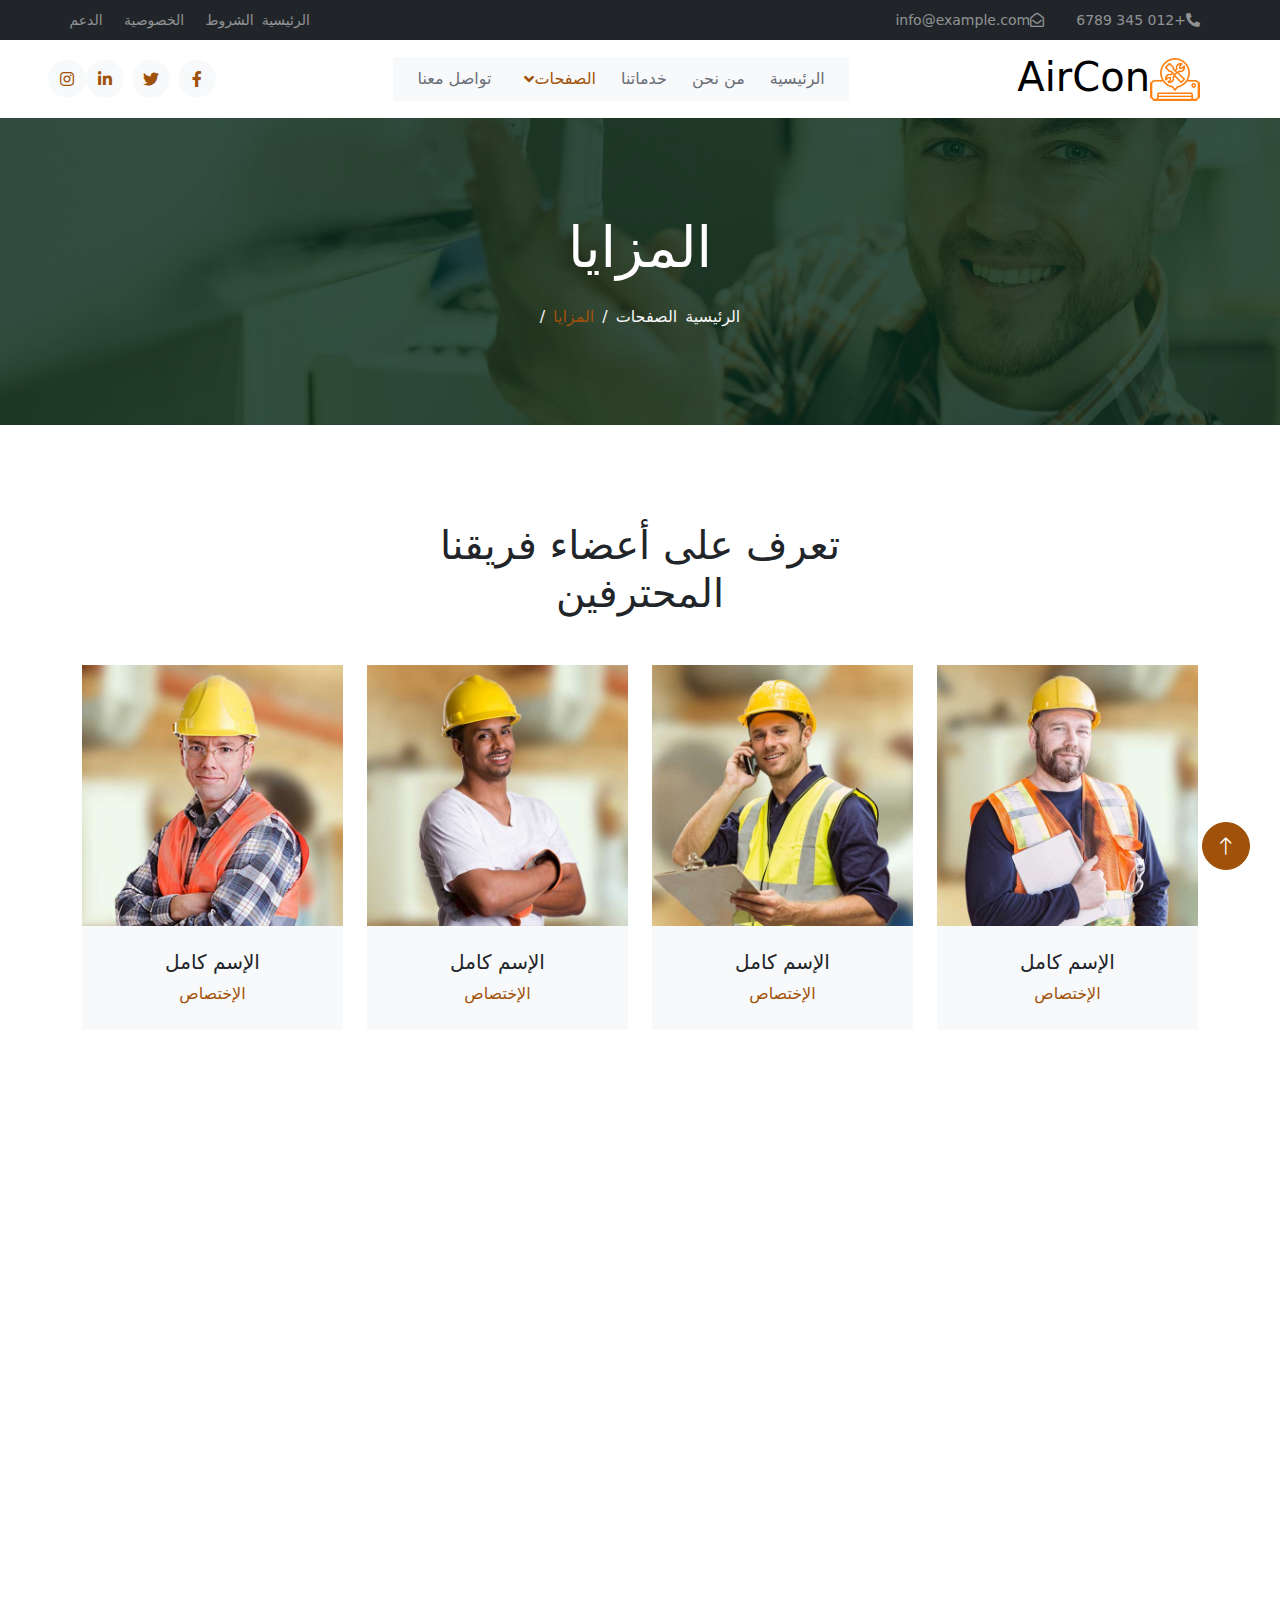
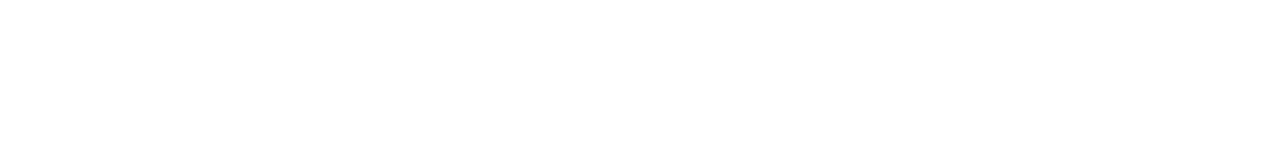
<file: team.html>
<!DOCTYPE html>
<html lang="ar" dir="rtl">
  <head>
    <meta charset="utf-8" />
    <title>AirCon - AC Repair Website Template</title>
    <meta content="width=device-width, initial-scale=1.0" name="viewport" />
    <meta content="" name="keywords" />
    <meta content="" name="description" />

    <!-- Favicon -->
    <link href="img/favicon.ico" rel="icon" />

    <!-- Google Web Fonts -->
    <link rel="preconnect" href="https://fonts.googleapis.com" />
    <link rel="preconnect" href="https://fonts.gstatic.com" crossorigin />
    <link
      href="https://fonts.googleapis.com/css2?family=Roboto+Slab:wght@400;600;800&family=Roboto:wght@400;500;700&display=swap"
      rel="stylesheet"
    />

    <!-- Icon Font Stylesheet -->
    <link
      href="https://cdnjs.cloudflare.com/ajax/libs/font-awesome/5.10.0/css/all.min.css"
      rel="stylesheet"
    />
    <link
      href="https://cdn.jsdelivr.net/npm/bootstrap-icons@1.4.1/font/bootstrap-icons.css"
      rel="stylesheet"
    />

    <!-- Libraries Stylesheet -->
    <link href="lib/animate/animate.min.css" rel="stylesheet" />
    <link href="lib/owlcarousel/assets/owl.carousel.min.css" rel="stylesheet" />

    <!-- Customized Bootstrap Stylesheet -->
    <link href="css/bootstrap.min.css" rel="stylesheet" />

    <!-- Template Stylesheet -->
    <link href="css/style.css" rel="stylesheet" />
  </head>

  <body>
    <!-- Spinner Start -->
    <div
      id="spinner"
      class="show bg-white position-fixed translate-middle w-100 vh-100 top-50 start-50 d-flex align-items-center justify-content-center"
    >
      <div class="spinner-grow text-primary" role="status"></div>
    </div>
    <!-- Spinner End -->

    <!-- Topbar Start -->
    <div
      class="container-fluid bg-dark text-white-50 py-2 px-0 d-none d-lg-block"
    >
      <div class="row gx-0 align-items-center">
        <div class="col-lg-7 px-5 text-start">
          <div class="h-100 d-inline-flex align-items-center me-4">
            <small class="fa fa-phone-alt me-2"></small>
            <small>+012 345 6789</small>
          </div>
          <div class="h-100 d-inline-flex align-items-center me-4">
            <small class="far fa-envelope-open me-2"></small>
            <small>info@example.com</small>
          </div>
        </div>
        <div class="col-lg-5 px-5 text-end">
          <ol class="breadcrumb justify-content-end mb-0">
            <li class="breadcrumb-item">
              <a class="text-white-50 small p-2" href="#">الرئيسية</a>
            </li>
            <li class="breadcrumb-item">
              <a class="text-white-50 small" href="#">الشروط</a>
            </li>
            <li class="breadcrumb-item">
              <a class="text-white-50 small" href="#">الخصوصية</a>
            </li>
            <li class="breadcrumb-item">
              <a class="text-white-50 small" href="#">الدعم</a>
            </li>
          </ol>
        </div>
      </div>
    </div>
    <!-- Topbar End -->

    <!-- Navbar Start -->
    <nav
      class="navbar navbar-expand-lg bg-white navbar-light sticky-top px-4 px-lg-5"
    >
      <a href="index.html" class="navbar-brand d-flex align-items-center">
        <h1 class="m-0">
          <img
            class="img-fluid me-3"
            src="img/icon/icon-02-primary.png"
            alt=""
          />AirCon
        </h1>
      </a>
      <button
        type="button"
        class="navbar-toggler"
        data-bs-toggle="collapse"
        data-bs-target="#navbarCollapse"
      >
        <span class="navbar-toggler-icon"></span>
      </button>
      <div class="collapse navbar-collapse" id="navbarCollapse">
        <div class="navbar-nav mx-auto bg-light pe-4 py-3 py-lg-0">
          <a href="index.html" class="nav-item nav-link">الرئيسية</a>
          <a href="about.html" class="nav-item nav-link">من نحن</a>
          <a href="service.html" class="nav-item nav-link">خدماتنا</a>
          <div class="nav-item dropdown">
            <a
              href="#"
              class="nav-link dropdown-toggle active"
              data-bs-toggle="dropdown"
              >الصفحات</a
            >
            <div class="dropdown-menu bg-light border-0 m-0">
              <a href="feature.html" class="dropdown-item">المزايا</a>
              <a href="quote.html" class="dropdown-item">تجربة خدمات</a>
              <a href="team.html" class="dropdown-item active">فريقنا</a>
            </div>
          </div>
          <a href="contact.html" class="nav-item nav-link">تواصل معنا</a>
        </div>
        <div class="h-100 d-lg-inline-flex align-items-center d-none">
          <a
            class="btn btn-square rounded-circle bg-light text-primary me-2"
            href=""
            ><i class="fab fa-facebook-f"></i
          ></a>
          <a
            class="btn btn-square rounded-circle bg-light text-primary me-2"
            href=""
            ><i class="fab fa-twitter"></i
          ></a>
          <a
            class="btn btn-square rounded-circle bg-light text-primary me-2"
            href=""
            ><i class="fab fa-linkedin-in"></i
          ></a>
          <a
            class="btn btn-square rounded-circle bg-light text-primary me-0"
            href=""
            ><i class="fab fa-instagram"></i
          ></a>
        </div>
      </div>
    </nav>
    <!-- Navbar End -->

    <!-- Page Header Start -->
    <div
      class="container-fluid page-header py-5 mb-5 wow fadeIn"
      data-wow-delay="0.1s"
    >
      <div class="container text-center py-5">
        <h1 class="display-4 text-white animated slideInDown mb-4">المزايا</h1>
        <nav aria-label="breadcrumb animated slideInDown">
          <ol class="breadcrumb justify-content-center mb-0">
            <li class="breadcrumb-item px-2"><a href="#">الرئيسية</a></li>
            <li class="breadcrumb-item"><a href="#">الصفحات</a></li>
            <li class="breadcrumb-item active" aria-current="page">المزايا</li>
          </ol>
        </nav>
      </div>
    </div>
    <!-- Page Header End -->

    <!-- Team Start -->
    <div class="container-xxl py-5">
      <div class="container">
        <div
          class="text-center mx-auto wow fadeInUp"
          data-wow-delay="0.1s"
          style="max-width: 500px"
        >
          <h1 class="display-6 mb-5">تعرف على أعضاء فريقنا المحترفين</h1>
        </div>
        <div class="row g-4">
          <div class="col-lg-3 col-md-6 wow fadeInUp" data-wow-delay="0.1s">
            <div class="team-item">
              <div class="team-img position-relative overflow-hidden">
                <img class="img-fluid" src="img/team-1.jpg" alt="" />
                <div class="team-social">
                  <a
                    class="btn btn-square btn-primary rounded-circle m-1"
                    href=""
                    ><i class="fab fa-facebook-f"></i
                  ></a>
                  <a
                    class="btn btn-square btn-primary rounded-circle m-1"
                    href=""
                    ><i class="fab fa-twitter"></i
                  ></a>
                  <a
                    class="btn btn-square btn-primary rounded-circle m-1"
                    href=""
                    ><i class="fab fa-instagram"></i
                  ></a>
                </div>
              </div>
              <div class="bg-light text-center p-4">
                <h5>الإسم كامل</h5>
                <span class="text-primary">الإختصاص</span>
              </div>
            </div>
          </div>
          <div class="col-lg-3 col-md-6 wow fadeInUp" data-wow-delay="0.3s">
            <div class="team-item">
              <div class="team-img position-relative overflow-hidden">
                <img class="img-fluid" src="img/team-2.jpg" alt="" />
                <div class="team-social">
                  <a
                    class="btn btn-square btn-primary rounded-circle m-1"
                    href=""
                    ><i class="fab fa-facebook-f"></i
                  ></a>
                  <a
                    class="btn btn-square btn-primary rounded-circle m-1"
                    href=""
                    ><i class="fab fa-twitter"></i
                  ></a>
                  <a
                    class="btn btn-square btn-primary rounded-circle m-1"
                    href=""
                    ><i class="fab fa-instagram"></i
                  ></a>
                </div>
              </div>
              <div class="bg-light text-center p-4">
                <h5>الإسم كامل</h5>
                <span class="text-primary">الإختصاص</span>
              </div>
            </div>
          </div>
          <div class="col-lg-3 col-md-6 wow fadeInUp" data-wow-delay="0.5s">
            <div class="team-item">
              <div class="team-img position-relative overflow-hidden">
                <img class="img-fluid" src="img/team-3.jpg" alt="" />
                <div class="team-social">
                  <a
                    class="btn btn-square btn-primary rounded-circle m-1"
                    href=""
                    ><i class="fab fa-facebook-f"></i
                  ></a>
                  <a
                    class="btn btn-square btn-primary rounded-circle m-1"
                    href=""
                    ><i class="fab fa-twitter"></i
                  ></a>
                  <a
                    class="btn btn-square btn-primary rounded-circle m-1"
                    href=""
                    ><i class="fab fa-instagram"></i
                  ></a>
                </div>
              </div>
              <div class="bg-light text-center p-4">
                <h5>الإسم كامل</h5>
                <span class="text-primary">الإختصاص</span>
              </div>
            </div>
          </div>
          <div class="col-lg-3 col-md-6 wow fadeInUp" data-wow-delay="0.7s">
            <div class="team-item">
              <div class="team-img position-relative overflow-hidden">
                <img class="img-fluid" src="img/team-4.jpg" alt="" />
                <div class="team-social">
                  <a
                    class="btn btn-square btn-primary rounded-circle m-1"
                    href=""
                    ><i class="fab fa-facebook-f"></i
                  ></a>
                  <a
                    class="btn btn-square btn-primary rounded-circle m-1"
                    href=""
                    ><i class="fab fa-twitter"></i
                  ></a>
                  <a
                    class="btn btn-square btn-primary rounded-circle m-1"
                    href=""
                    ><i class="fab fa-instagram"></i
                  ></a>
                </div>
              </div>
              <div class="bg-light text-center p-4">
                <h5>الإسم كامل</h5>
                <span class="text-primary">الإختصاص</span>
              </div>
            </div>
          </div>
        </div>
      </div>
    </div>
    <!-- Team End -->

    <!-- Footer Start -->
    <div
      class="container-fluid bg-dark footer mt-5 pt-5 wow fadeIn"
      data-wow-delay="0.1s"
    >
      <div class="container py-5">
        <div class="row g-5">
          <div class="col-md-6">
            <h1 class="text-white mb-4">
              <img
                class="img-fluid me-3"
                src="img/icon/icon-02-light.png"
                alt=""
              />AirCon
            </h1>
            <span
              >Diam dolor diam ipsum sit. Aliqu diam amet diam et eos. Clita
              erat ipsum et lorem et sit, sed stet lorem sit clita. Diam dolor
              diam ipsum sit. Aliqu diam amet diam et eos. Clita erat ipsum et
              lorem et sit.</span
            >
          </div>
          <div class="col-md-6">
            <h5 class="text-light mb-4">النشرة الإخبارية</h5>
            <p>Clita erat ipsum et lorem et sit, sed stet lorem sit clita.</p>
            <div class="position-relative">
              <input
                class="form-control bg-transparent w-100 py-3 ps-4 pe-5"
                type="text"
                placeholder="Your email"
              />
              <button
                type="button"
                class="btn btn-primary py-2 px-3 position-absolute top-0 end-0 mt-2 me-2"
              >
                SignUp
              </button>
            </div>
          </div>
          <div class="col-lg-3 col-md-6">
            <h5 class="text-light mb-4">ابقى على تواصل</h5>
            <p>
              <i class="fa fa-map-marker-alt me-3"></i>123 Street, New York, USA
            </p>
            <p><i class="fa fa-phone-alt me-3"></i>+012 345 67890</p>
            <p><i class="fa fa-envelope me-3"></i>info@example.com</p>
          </div>
          <div class="col-lg-3 col-md-6">
            <h5 class="text-light text mb-4">خدماتنا</h5>
            <div class="txtalin">
              <a class="btn btn-link" href="">صيانه مكيفات</a>
              <a class="btn btn-link" href="">صيانه غسالات</a>
              <a class="btn btn-link" href="">صيانه ثلاجات</a>
              <a class="btn btn-link" href="">صيانة فريزر</a>
            </div>
          </div>
          <div class="col-lg-3 col-md-6">
            <h5 class="text-light mb-4">روابط سريعه</h5>
            <div class="txtalin">
              <a class="btn btn-link" href="">من نحن</a>
              <a class="btn btn-link" href="">تواصل معنا</a>
              <a class="btn btn-link" href="">خدماتنا</a>
              <a class="btn btn-link" href="">الشروط والأحكام</a>
            </div>
          </div>
          <div class="col-lg-3 col-md-6">
            <h5 class="text-light mb-4">تابعنا</h5>
            <div class="d-flex">
              <a class="btn btn-square rounded-circle me-1" href=""
                ><i class="fab fa-twitter"></i
              ></a>
              <a class="btn btn-square rounded-circle me-1" href=""
                ><i class="fab fa-facebook-f"></i
              ></a>
              <a class="btn btn-square rounded-circle me-1" href=""
                ><i class="fab fa-youtube"></i
              ></a>
              <a class="btn btn-square rounded-circle me-1" href=""
                ><i class="fab fa-linkedin-in"></i
              ></a>
            </div>
          </div>
        </div>
      </div>
      <div class="container-fluid copyright">
        <div class="container">
          <div class="row">
            <div
              class="col-md-6 text-center text-md-start mb-3 mb-md-0 txtafoterRight"
            >
              &copy; <a href="#">AirCon</a>, جميع الحقوق محفوظه.
            </div>
            <div class="col-md-6 text-center text-md-end txtafoterLeft">
              صمم بواسطة
              <a href="https://htmlcodex.com">HTML Codex</a>
            </div>
          </div>
        </div>
      </div>
    </div>
    <!-- Footer End -->

    <!-- Back to Top -->
    <a
      href="#"
      class="btn btn-lg btn-primary btn-lg-square rounded-circle back-to-top"
      ><i class="bi bi-arrow-up"></i
    ></a>

    <!-- JavaScript Libraries -->
    <script src="js/jquery.min.js"></script>
    <script src="js//bootstrap.bundle.min.js"></script>
    <!-- <script src="https://code.jquery.com/jquery-3.4.1.min.js"></script>
    <script src="https://cdn.jsdelivr.net/npm/bootstrap@5.0.0/dist/js/bootstrap.bundle.min.js"></script> -->
    <script src="lib/wow/wow.min.js"></script>
    <script src="lib/easing/easing.min.js"></script>
    <script src="lib/waypoints/waypoints.min.js"></script>
    <script src="lib/owlcarousel/owl.carousel.min.js"></script>
    <script src="lib/counterup/counterup.min.js"></script>
    <script src="lib/parallax/parallax.min.js"></script>

    <!-- Template Javascript -->
    <script src="js/main.js"></script>
  </body>
</html>
</file>
<file: css/style.css>
/********** Template CSS **********/
:root {
  --primary: #a1520a;
  --secondary: #062b1a;
  --light: #f6f7f8;
  --dark: #062b1a;
}

.back-to-top {
  position: fixed;
  display: none;
  right: 30px;
  bottom: 30px;
  z-index: 99;
}

.txtalin {
  display: flex;
  flex-direction: column;
  align-items: flex-start;
}

.txtafoterRight {
  display: flex;
  align-items: flex-start;
}
.txtafoterLeft {
  display: flex;
  align-items: flex-end;
  justify-content: flex-end;
}
/*** Spinner ***/
#spinner {
  opacity: 0;
  visibility: hidden;
  transition: opacity 0.5s ease-out, visibility 0s linear 0.5s;
  z-index: 99999;
}

#spinner.show {
  transition: opacity 0.5s ease-out, visibility 0s linear 0s;
  visibility: visible;
  opacity: 1;
}

/*** Button ***/
.btn {
  transition: 0.5s;
}

.btn.btn-primary,
.btn.btn-outline-primary:hover,
.btn.btn-secondary,
.btn.btn-outline-secondary:hover {
  color: #ffffff;
}

.btn.btn-primary:hover {
  background: var(--secondary);
  border-color: var(--secondary);
}

.btn.btn-secondary:hover {
  background: var(--primary);
  border-color: var(--primary);
}

.btn-square {
  width: 38px;
  height: 38px;
}

.btn-sm-square {
  width: 32px;
  height: 32px;
}

.btn-lg-square {
  width: 48px;
  height: 48px;
}

.btn-square,
.btn-sm-square,
.btn-lg-square {
  padding: 0;
  display: flex;
  align-items: center;
  justify-content: center;
  font-weight: normal;
}

/*** Navbar ***/
.navbar.sticky-top {
  top: -100px;
  transition: 0.5s;
}

.navbar .navbar-brand img {
  max-height: 60px;
}

.navbar .navbar-nav .nav-link {
  margin-left: 25px;
  padding: 10px 0;
  color: #696e77;
  font-weight: 400;
  outline: none;
}

.navbar .navbar-nav .nav-link:hover,
.navbar .navbar-nav .nav-link.active {
  color: var(--primary);
}

.navbar .dropdown-toggle::after {
  border: none;
  content: "\f107";
  font-family: "Font Awesome 5 Free";
  font-weight: 900;
  vertical-align: middle;
  margin-left: 8px;
}

@media (max-width: 991.98px) {
  .navbar .navbar-brand img {
    max-height: 45px;
  }

  .navbar .navbar-nav {
    margin-top: 20px;
    margin-bottom: 15px;
  }

  .navbar .nav-item .dropdown-menu {
    padding-left: 30px;
  }
}

@media (min-width: 992px) {
  .navbar .nav-item .dropdown-menu {
    display: block;
    border: none;
    margin-top: 0;
    top: 150%;
    right: 0;
    opacity: 0;
    visibility: hidden;
    transition: 0.5s;
  }

  .navbar .nav-item:hover .dropdown-menu {
    top: 100%;
    visibility: visible;
    transition: 0.5s;
    opacity: 1;
  }
}

/*** Header ***/
.carousel-caption {
  top: 0;
  left: 0;
  right: 0;
  bottom: 0;
  display: flex;
  align-items: center;
  justify-content: center;
  text-align: center;
  background: rgb(6 43 26 / 80%);
  z-index: 1;
}

.carousel-control-prev,
.carousel-control-next {
  width: 15%;
}

.carousel-control-prev-icon,
.carousel-control-next-icon {
  width: 3rem;
  height: 3rem;
  background-color: var(--dark);
  border: 12px solid var(--dark);
  border-radius: 3rem;
}

@media (max-width: 768px) {
  #header-carousel .carousel-item {
    position: relative;
    min-height: 450px;
  }

  #header-carousel .carousel-item img {
    position: absolute;
    width: 100%;
    height: 100%;
    object-fit: cover;
  }
}

.page-header {
  background: linear-gradient(rgb(6 43 26 / 80%), rgb(6 43 26 / 80%)),
    url(../img/carousel-1.jpg) center center no-repeat;
  background-size: cover;
}

.page-header .breadcrumb-item a,
.page-header .breadcrumb-item + .breadcrumb-item::before {
  color: var(--light);
  text-decoration: none;
}

.page-header .breadcrumb-item a:hover,
.page-header .breadcrumb-item.active {
  color: var(--primary);
}

/*** Facts ***/
.facts {
  background: rgb(6 43 26 / 80%);
}

/*** Quote ***/
@media (min-width: 992px) {
  .container.quote {
    max-width: 100% !important;
  }

  .container.quote .quote-text {
    padding-left: calc(((100% - 960px) / 2) + 0.75rem);
  }

  .container.quote .quote-form {
    padding-right: calc(((100% - 960px) / 2) + 0.75rem);
  }
}

@media (min-width: 1200px) {
  .container.quote .quote-text {
    padding-left: calc(((100% - 1140px) / 2) + 0.75rem);
  }

  .container.quote .quote-form {
    padding-right: calc(((100% - 1140px) / 2) + 0.75rem);
  }
}

@media (min-width: 1400px) {
  .container.quote .quote-text {
    padding-left: calc(((100% - 1320px) / 2) + 0.75rem);
  }

  .container.quote .quote-form {
    padding-right: calc(((100% - 1320px) / 2) + 0.75rem);
  }
}

.container.quote .quote-text {
  background: rgb(6 43 26 / 80%);
}

.container.quote .quote-form {
  background: rgba(255, 255, 255, 0.8);
}

.container.quote .quote-text .h-100,
.container.quote .quote-form .h-100 {
  padding: 6rem 0;
  display: flex;
  flex-direction: column;
  justify-content: center;
}

/*** Service ***/
.service-item .service-icon {
  width: 90px;
  height: 90px;
  display: flex;
  align-items: center;
  justify-content: center;
}

.service-item .service-icon img {
  max-width: 60px;
  max-height: 60px;
}

/*** Team ***/
.team-item .team-img::before,
.team-item .team-img::after {
  position: absolute;
  content: "";
  width: 0;
  height: 100%;
  top: 0;
  left: 0;
  background: rgb(6 43 26 / 80%);
  transition: 0.5s;
}

.team-item .team-img::after {
  left: auto;
  right: 0;
}

.team-item:hover .team-img::before,
.team-item:hover .team-img::after {
  width: 50%;
}

.team-item .team-img .team-social {
  position: absolute;
  width: 100%;
  height: 100%;
  top: 0;
  left: 0;
  display: flex;
  align-items: center;
  justify-content: center;
  transition: 0.5s;
  z-index: 3;
  opacity: 0;
}

.team-item:hover .team-img .team-social {
  transition-delay: 0.3s;
  opacity: 1;
}

/*** Testimonial ***/
.animated.pulse {
  animation-duration: 1.5s;
}

.testimonial-left,
.testimonial-right {
  position: relative;
}

.testimonial-left img,
.testimonial-right img {
  position: absolute;
  border-radius: 70px;
}

.testimonial-left img:nth-child(1),
.testimonial-right img:nth-child(3) {
  width: 70px;
  height: 70px;
  top: 10%;
  left: 50%;
  transform: translateX(-50%);
}

.testimonial-left img:nth-child(2),
.testimonial-right img:nth-child(2) {
  width: 60px;
  height: 60px;
  top: 50%;
  left: 10%;
  transform: translateY(-50%);
}

.testimonial-left img:nth-child(3),
.testimonial-right img:nth-child(1) {
  width: 50px;
  height: 50px;
  bottom: 10%;
  right: 10%;
}

.testimonial-carousel .owl-item img {
  width: 100px;
  height: 100px;
  border-radius: 100px;
}

.testimonial-carousel .owl-nav {
  margin-top: 30px;
  display: flex;
  justify-content: center;
}

.testimonial-carousel .owl-nav .owl-prev,
.testimonial-carousel .owl-nav .owl-next {
  margin: 0 5px;
  width: 45px;
  height: 45px;
  display: flex;
  align-items: center;
  justify-content: center;
  color: #ffffff;
  background: var(--primary);
  border-radius: 45px;
  font-size: 22px;
  transition: 0.5s;
}

.testimonial-carousel .owl-nav .owl-prev:hover,
.testimonial-carousel .owl-nav .owl-next:hover {
  background: var(--secondary);
}

/*** Footer ***/
.footer {
  color: #7f8499;
}

.footer .btn.btn-link {
  display: block;
  margin-bottom: 5px;
  padding: 0;
  text-align: left;
  color: #7f8499;
  font-weight: normal;
  text-transform: capitalize;
  transition: 0.3s;
  text-decoration: none;
}

.footer .btn.btn-link::before {
  position: relative;
  content: "\f105";
  font-family: "Font Awesome 5 Free";
  font-weight: 900;
  color: #7f8499;
  margin-right: 10px;
}

.footer .btn.btn-link:hover {
  color: var(--primary);
  letter-spacing: 1px;
  box-shadow: none;
}

.footer .btn.btn-square {
  color: #7f8499;
  border: 1px solid #7f8499;
}

.footer .btn.btn-square:hover {
  color: var(--light);
  border-color: var(--primary);
}

.footer .copyright {
  padding: 25px 0;
  border-top: 1px solid rgba(256, 256, 256, 0.1);
}

.footer .copyright a {
  color: var(--primary);
}

.footer .copyright a:hover {
  color: #ffffff;
}
</file>
